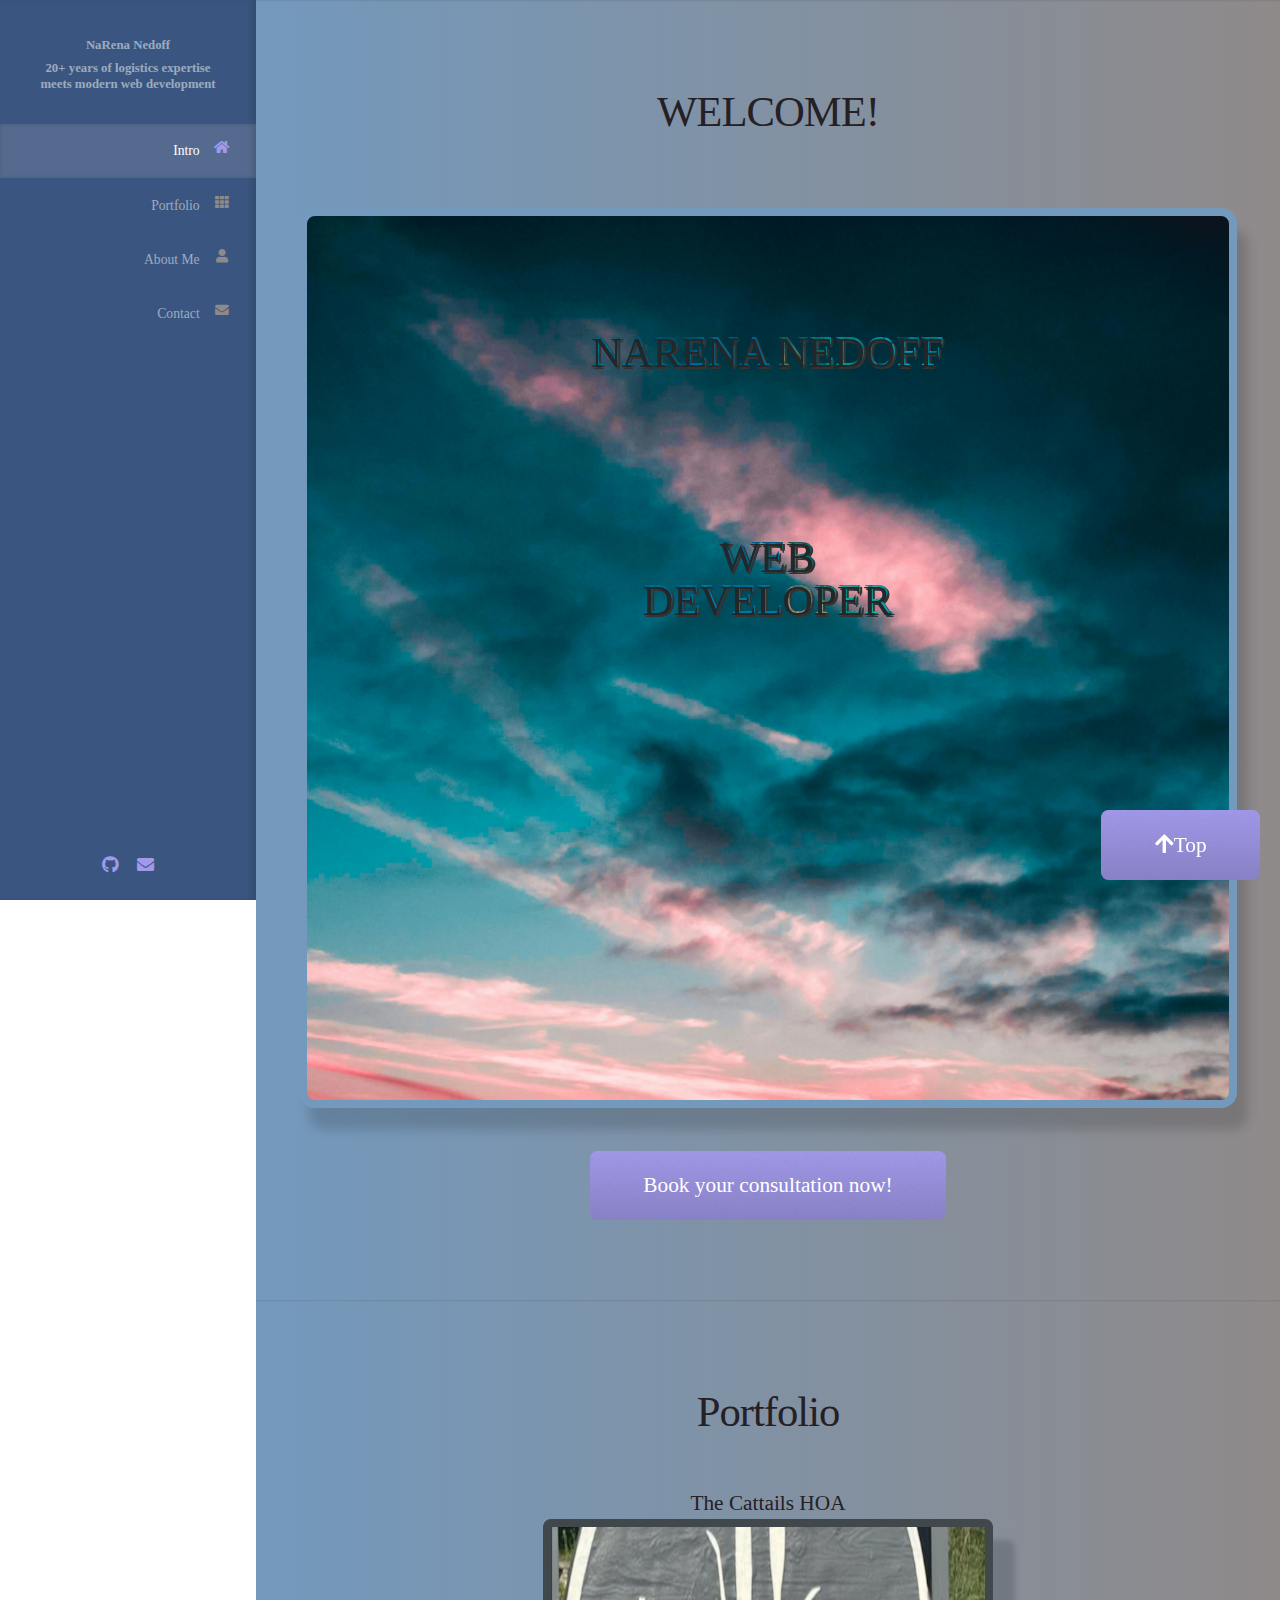
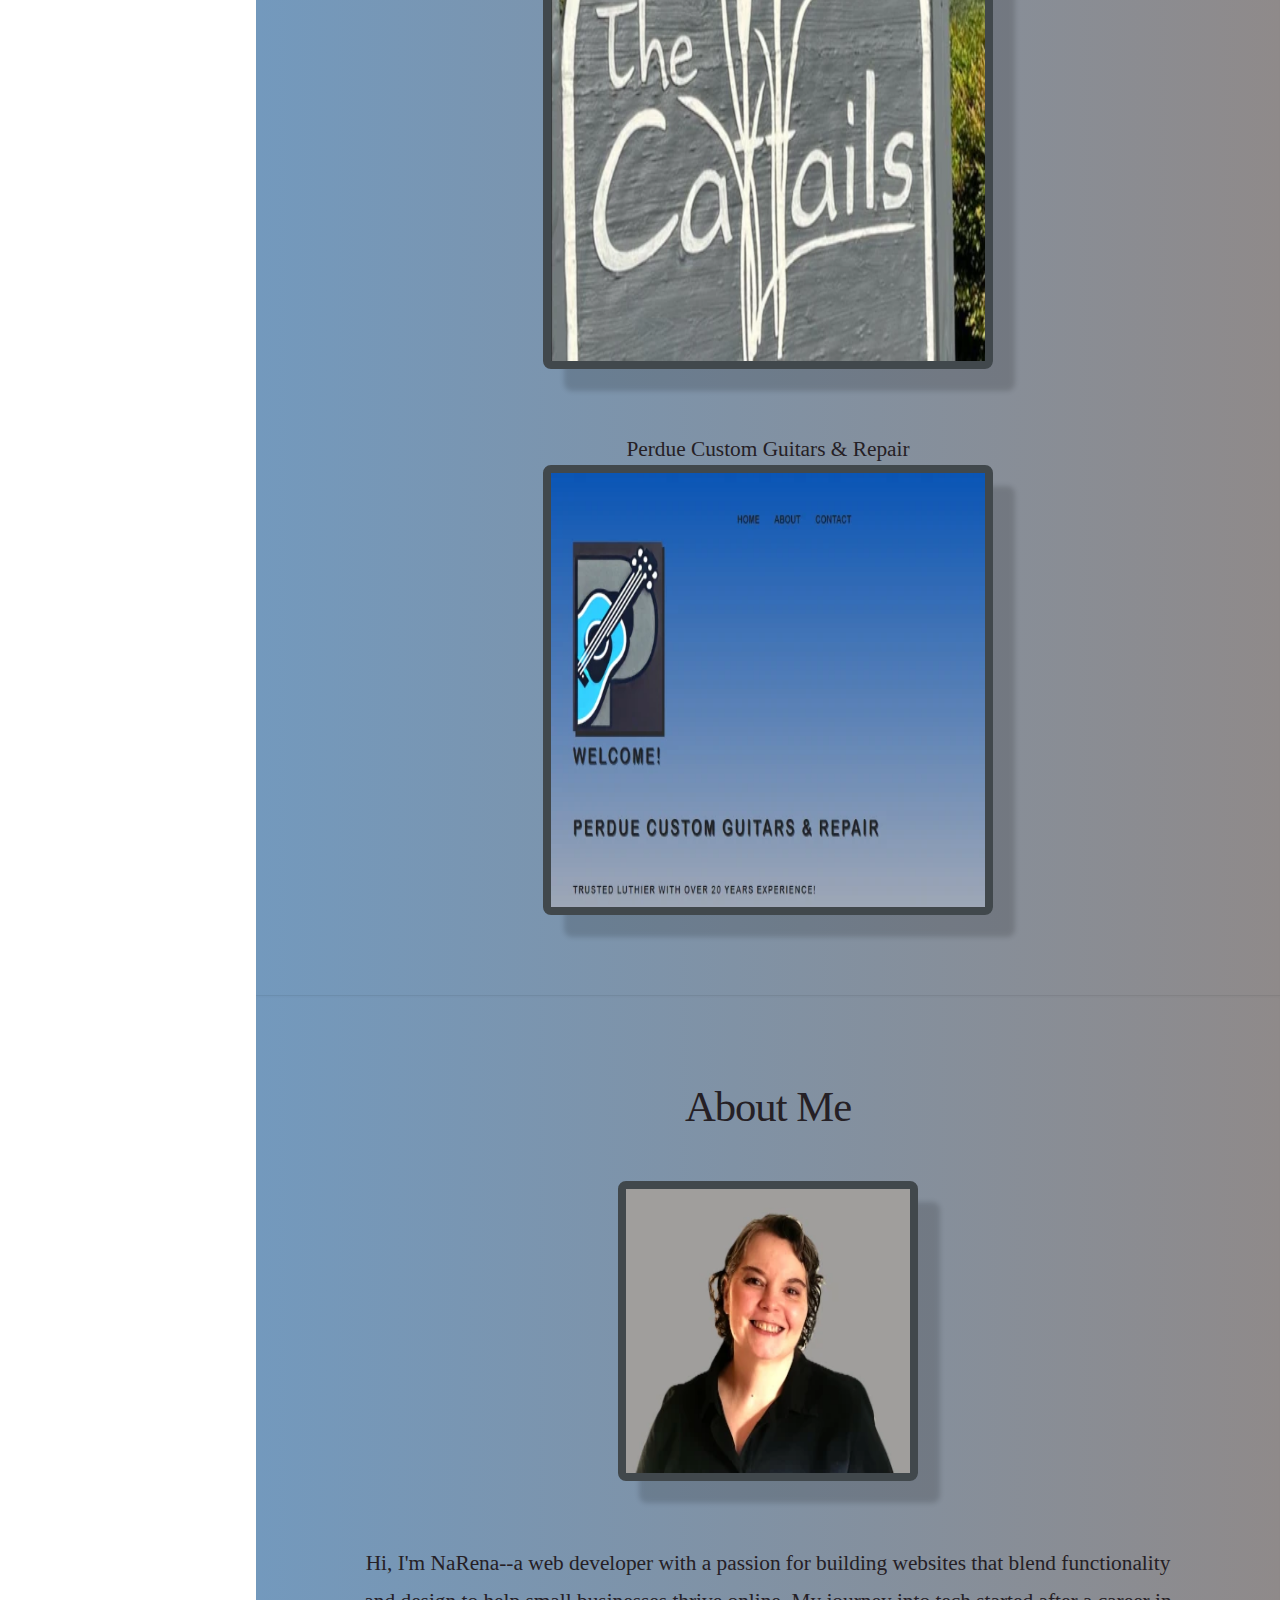
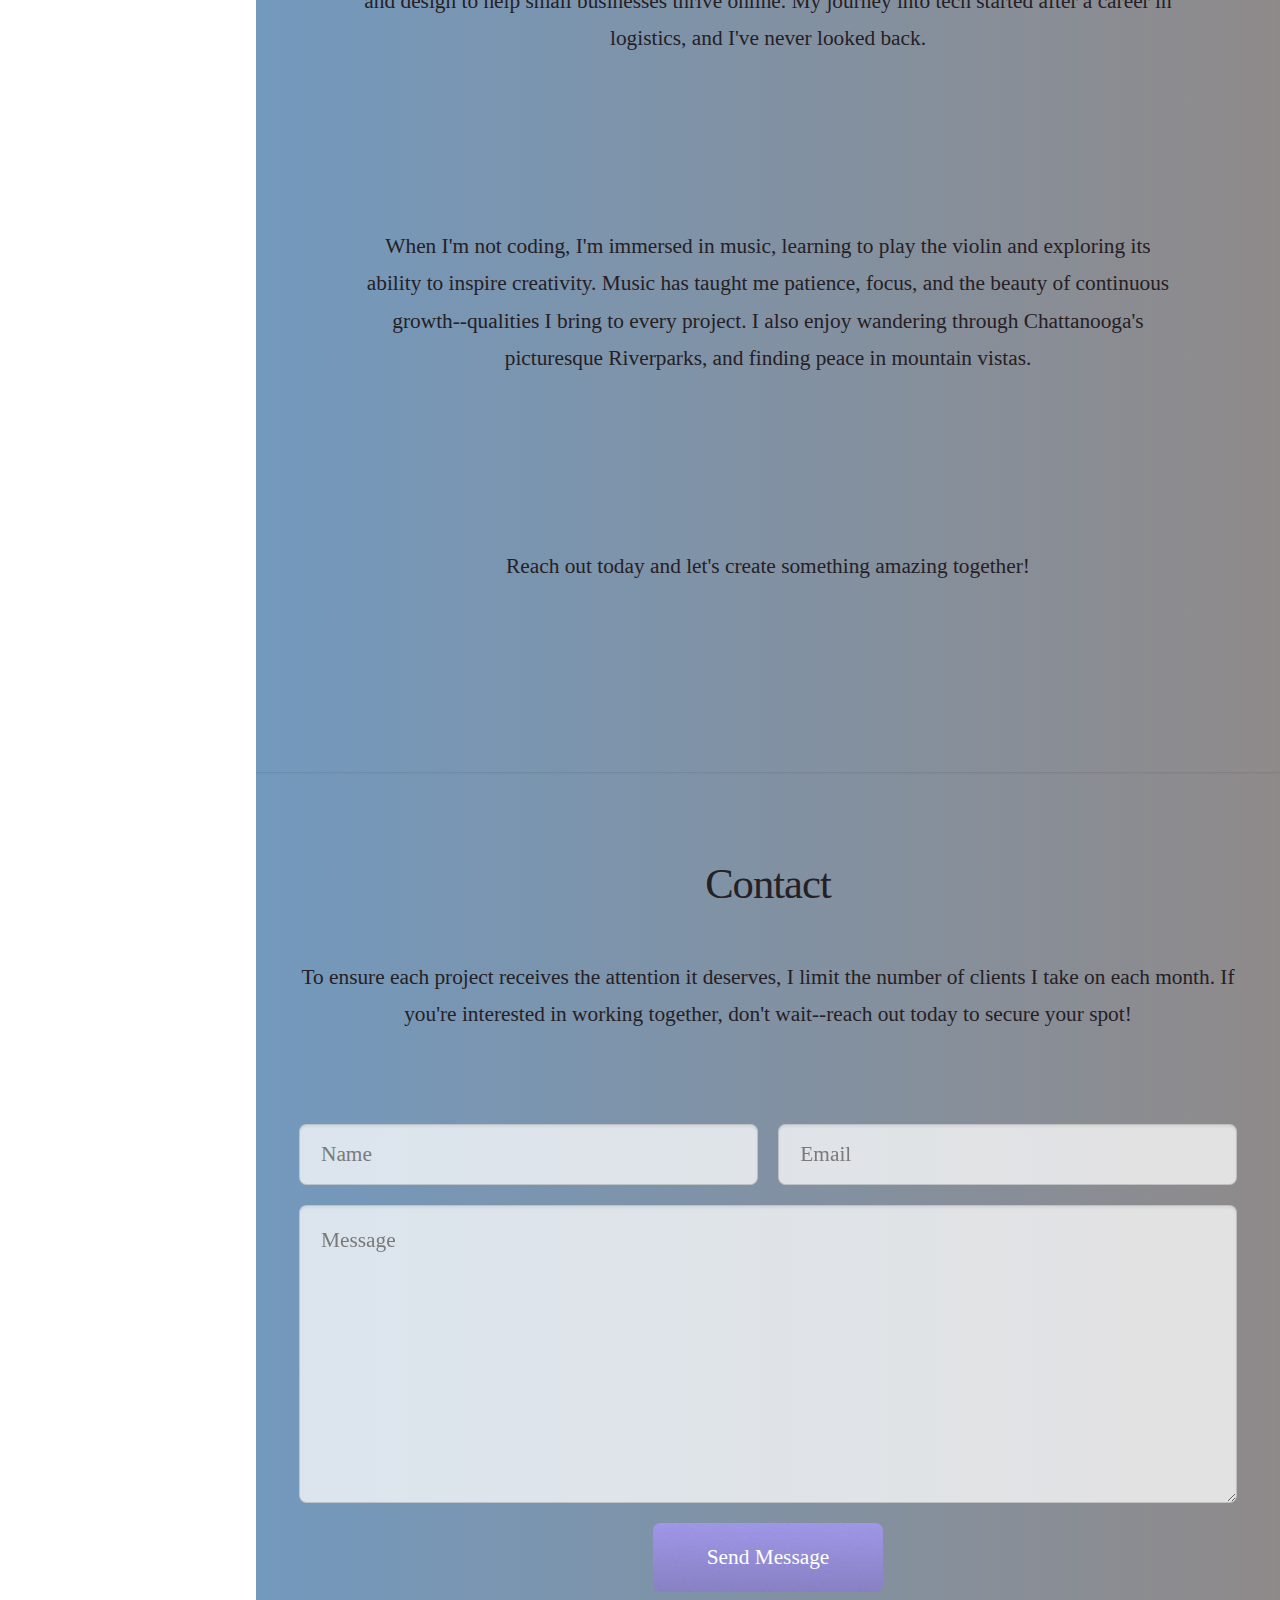
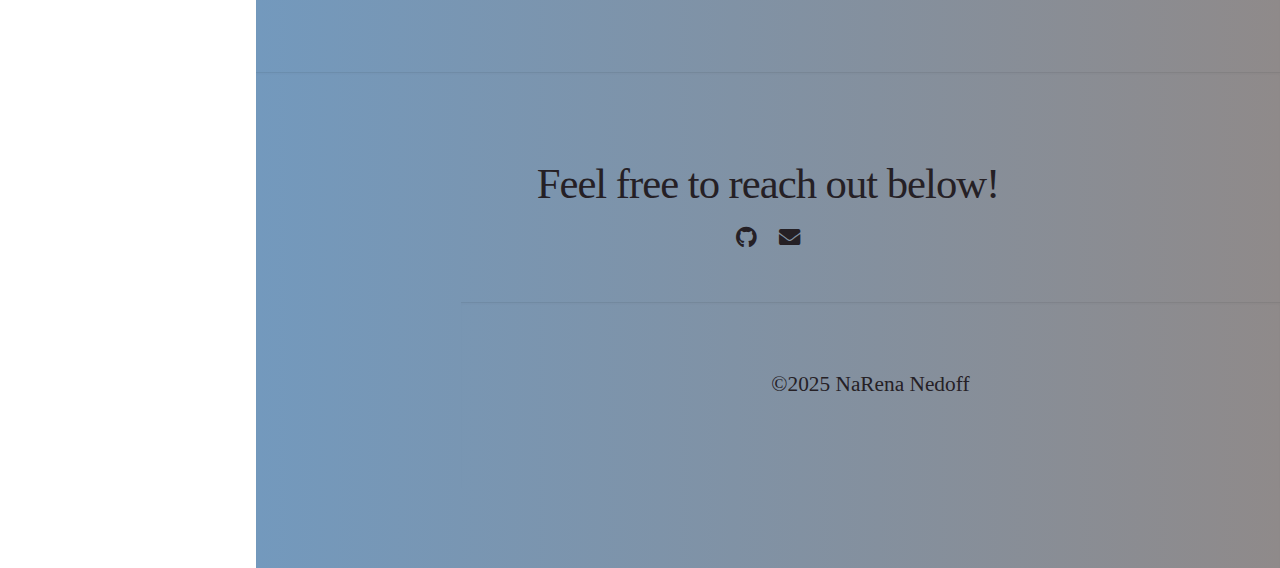
<file: cyan/index.html>
<!DOCTYPE HTML>
<html lang="en" class="scroll-smooth">

	<head>
		<title>NaRena Nedoff's portfolio page</title>
		<meta charset="utf-8" />
        <meta http-equiv="Icon" content="images/favicon.ico" />
		<meta name="viewport" content="initial-scale=1, maximum-scale=1, width=device-width" />
        <meta name="NaRena Nedoff's portfolio" content="Freelance portfolio">
        <meta name="author" content="NaRena Nedoff">
		<link rel="stylesheet" href="assets/css/main.css" />
        <link rel="icon" href="images/favicon.ico" />
        <link rel="icon" href="images/favicon-16x16.png" type="image/png"/>
        <link rel="icon" href="images/favicon-32x32.png" type="image/png"/>
        <link rel="icon" href="images/android-chrome-192x192.png" type="image/png"/>
    </head>
	<body class="is-preload">

		<!-- Header -->
			<div id="header">

                <div class="top">
                    

					<!-- Logo -->
						<div id="logo">
							<!--span></span-->
							<p id="title">NaRena Nedoff</p>
							<p>20+ years of logistics expertise meets modern web development</p>
                        </div>

					<!-- Nav -->
						<nav id="nav">
							<ul>
								<li><a href="#top" id="top-link"><span class="icon solid fa-home">Intro</span></a></li>
								<li><a href="#portfolio" id="portfolio-link"><span class="icon solid fa-th">Portfolio</span></a></li>
								<li><a href="#about" id="about-link"><span class="icon solid fa-user">About Me</span></a></li>
								<li><a href="#contact" id="contact-link"><span class="icon solid fa-envelope">Contact</span></a></li>
							</ul>
						</nav>
                </div>

                    <div class="bottom">    

					<!-- Social Icons -->
						<ul class="icons">
							<li><a href="https://github.com/MustangRena" class="icon brands fa-github"><span class="label">Github</span></a></li>
							<li><a href="mailto:nnedoff@gmail.com?" class="icon solid fa-envelope"><span class="label">Email</span></a></li>
						</ul>

				    </div>


			</div>

		<!-- Main -->
			<div id="main">
                
                <!-- Intro -->
					
                <div class="top-link">
                    <a class="button" href="#top"><span class="icon solid fa-arrow-up">Top</span></a> 
                </div>    
                
                <section id="top" class="one dark cover">
						<div class="container">

							<header>
                                    <section class="main">
                                        <h2>WELCOME!</h2>
                                    </section>
								
                                    <section class="alt">
                                        <p>NaRena Nedoff</p>
                                        <p>Web <br>Developer</p>
                                    </section>
								
							</header>

							<footer>
								<a href="#portfolio" class="button scrolly">Book your consultation now!</a>
							</footer>

						</div>
					</section>

				<!-- Portfolio -->
					<section id="portfolio" class="two">
						<div class="container">

							<header>
								<h2>Portfolio</h2>
							</header>

			

							<!--div class="row"-->
								<!--<div class="col-8 col-12"-->
									<article class="featured">
                                        <h4>The Cattails HOA</h4>
                                        <a href="https://www.cattails.org" target="_blank"><img src="images/cattails_website.webp" class="rounded-lg" height="450px" width="450px" alt="Cattails sign" decoding="async"/></a>
                                
									</article>
                                    <article class="featured">				                                    
                                        <h4>Perdue Custom Guitars & Repair</h4>
										<a href="https://www.perduecustomguitars.com" target="_blank"><img src="images/perdue_website.webp" class="rounded-lg" height="450px" width="450px" alt="Perdue Custom Guitars & Repair website" decoding="async"/></a>
                                
                                     </article>
							</div>
                        </section>
								<!--div class="col-4 col-12-mobile">
									<article class="item">
										<a href="#" class="image fit"><img src="images/pic04.jpg" alt="" /></a>
										<header>
											<h3>Magna Nullam</h3>
										</header>
									</article>
									<article class="item">
										<a href="#" class="image fit"><img src="images/pic05.jpg" alt="" /></a>
										<header>
											<h3>Natoque Vitae</h3>
										</header>
									</article>
								</div>
								<div class="col-4 col-12-mobile">
									<article class="item">
										<a href="#" class="image fit"><img src="images/pic06.jpg" alt="" /></a>
										<header>
											<h3>Dolor Penatibus</h3>
										</header>
									</article>
									<article class="item">
										<a href="#" class="image fit"><img src="images/pic07.jpg" alt="" /></a>
										<header>
											<h3>Orci Convallis</h3>
										</header>
									</article>
								</div>
							</div>

						</div>
					</section-->

				<!-- About Me -->
					<section id="about" class="three">
						<div class="container">

							<header>
								<h2>About Me</h2>
							</header>

							<img src="images/NaRena_profile_pic.webp" alt="Picure of NaRena" loading="lazy" class="rounded-lg" width="300px" height="300px" decoding="async">

							<p>Hi, I'm NaRena--a web developer with a passion for building websites that blend functionality and
                                design to help small businesses thrive online. My journey into tech started after a career in logistics, 
                                and I've never looked back.</p>
                           
                            <p>When I'm not coding, I'm immersed in music, learning to play the violin and exploring its ability to 
                                inspire creativity. Music has taught me patience, focus, and the beauty of continuous growth--qualities
                                I bring to every project. I also enjoy wandering through Chattanooga's picturesque Riverparks, and
                                finding peace in mountain vistas.</p> 
                                
                            <p>Reach out today and let's create something amazing together!</p>

						</div>
					</section>

				<!-- Contact -->
					<section id="contact" class="four">
						<div class="container">

							<header>
								<h2>Contact</h2>
							</header>

							<p>To ensure each project receives the attention it deserves, I limit the number of clients I take
                                on each month. If you're interested in working together, don't wait--reach out today to secure
                                your spot!
                            </p>

							<form name="contact"
                                  method="POST"
                                  netlify-honeypot="bot-field"
                                  data-netlify="true"
                                  action="/success/">
                                  <div class="hidden">
                                    <label>
                                        "Don't fill this out if you're a human"
                                        <omput name="bot-field" />
                                    </label>
                                  </div>
								<div class="row">
									<div class="col-6 col-12-mobile"><input type="text" name="name" placeholder="Name" /></div>
									<div class="col-6 col-12-mobile"><input type="text" name="email" placeholder="Email" /></div>
									<div class="col-12">
										<textarea name="message" placeholder="Message"></textarea>
									</div>
									<div class="col-12">
										<input type="submit" value="Send Message" />
									</div>
								</div>
							</form>

						</div>
					</section>
                        <section>
                            <div class="bottom">

                <!-- Social Icons -->
                                <h2>Feel free to reach out below!</h2>
                                <ul class="icons">
                                    <li><a href="https://github.com/MustangRena" target="_blank" class="icon brands fa-github"><span class="label">Github</span></a></li>
                                    <li><a href="mailto:nnedoff@epbfi.com?" target="_blank" class="icon solid fa-envelope"><span class="label">Email</span></a></li>
                                </ul>

                            </div>
                            
		<!-- Footer -->
		                
                        
                            <div id="footer">	
        

				<!-- Copyright -->
					        <span>&copy;2025 NaRena Nedoff</span>
					

			
                            </div>
                        </section>
           
		<!-- Scripts -->
			<script src="assets/js/jquery.min.js"></script>
			<script src="assets/js/jquery.scrolly.min.js"></script>
			<script src="assets/js/jquery.scrollex.min.js"></script>
			<script src="assets/js/browser.min.js"></script>
			<script src="assets/js/breakpoints.min.js"></script>
			<script src="assets/js/util.js"></script>
			<script src="assets/js/main.js"></script>
            <script src="https://cdn.jsdelivr.net/npm/bootstrap@5.3.3/dist/js/bootstrap.min.js" integrity="sha384-0pUGZvbkm6XF6gxjEnlmuGrJXVbNuzT9qBBavbLwCsOGabYfZo0T0to5eqruptLy" crossorigin="anonymous"></script>

	</body>
</html>
</file>
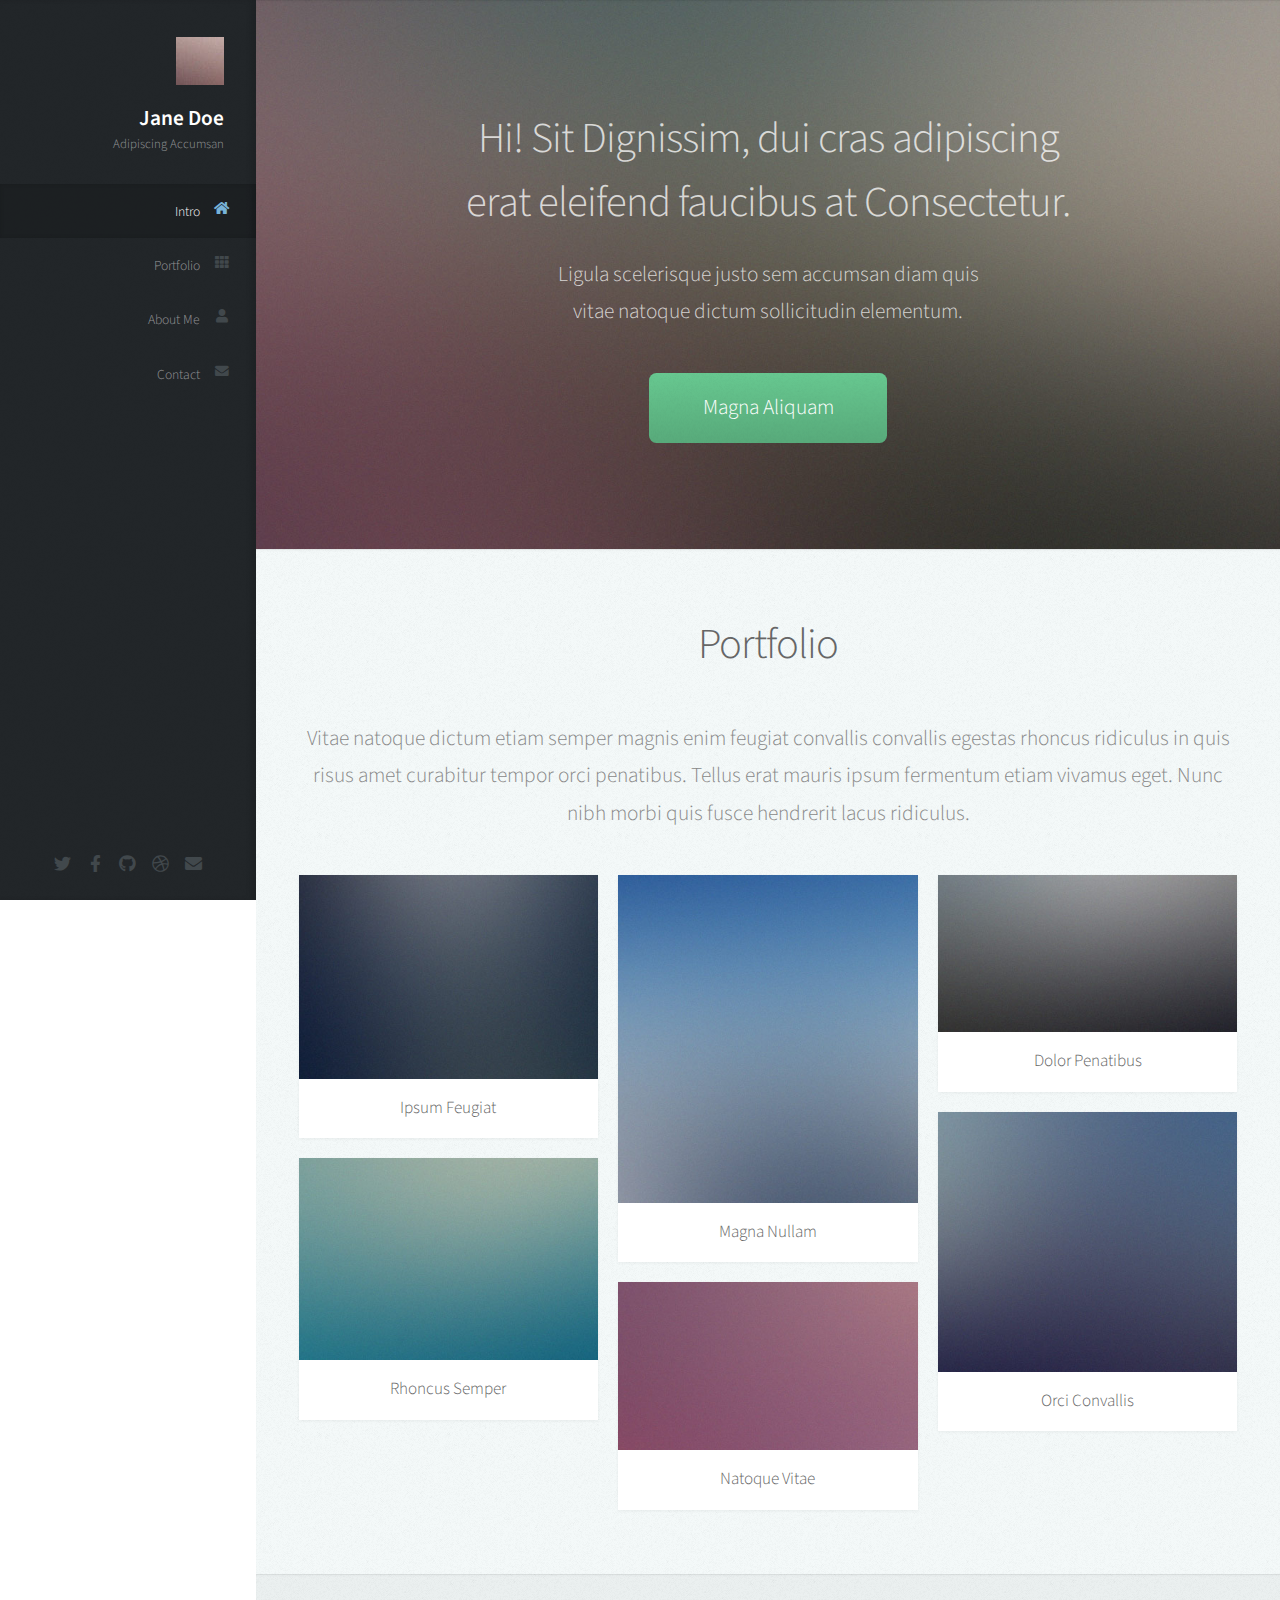
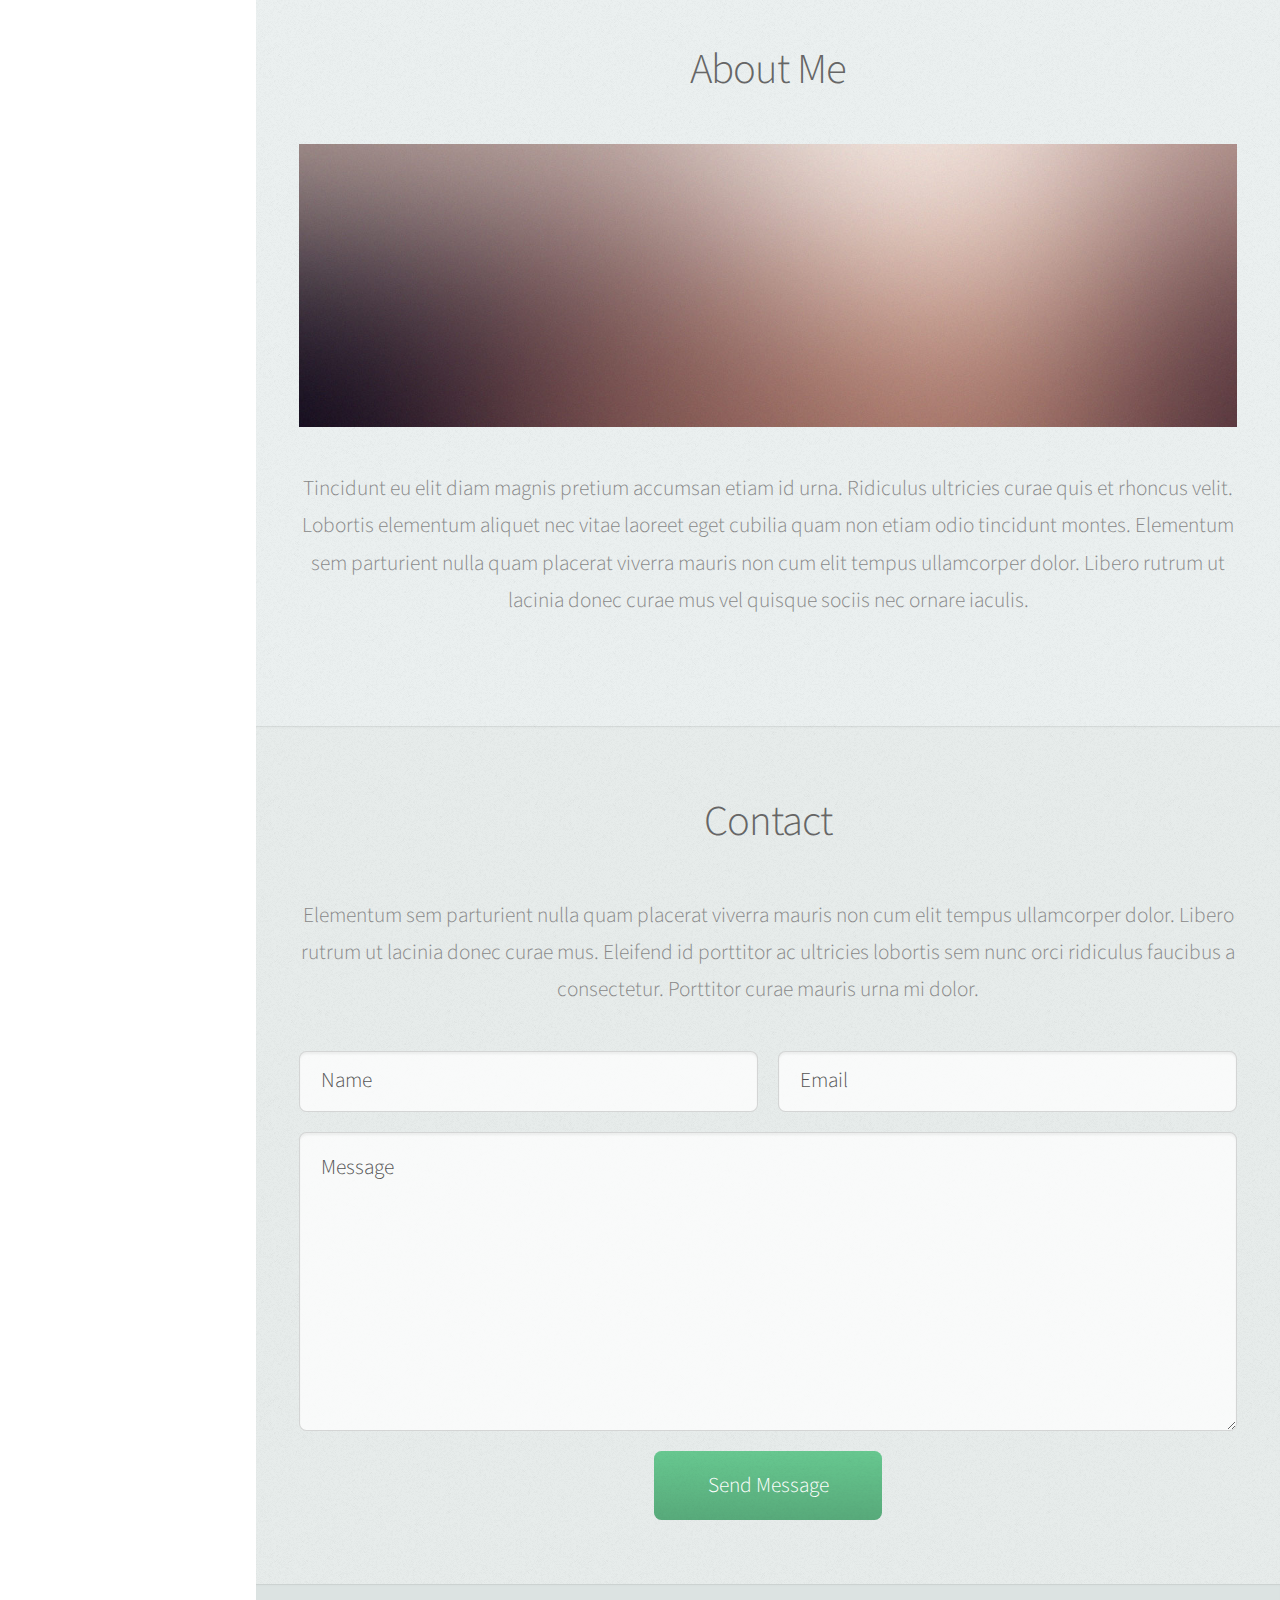
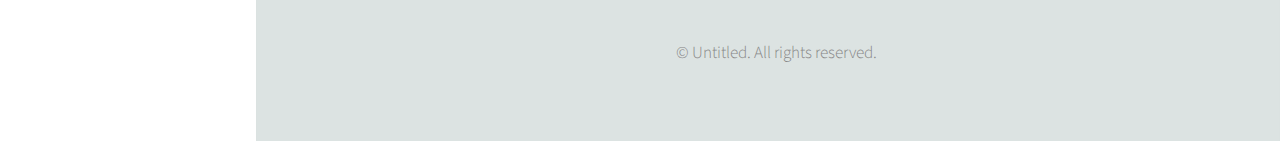
<file: green/index.html>
<!DOCTYPE HTML>
<!--
	Prologue by Pixelarity
	pixelarity.com | hello@pixelarity.com
	License: pixelarity.com/license
-->
<html>
	<head>
		<title>Untitled</title>
		<meta charset="utf-8" />
		<meta name="viewport" content="width=device-width, initial-scale=1, user-scalable=no" />
		<link rel="stylesheet" href="assets/css/main.css" />
	</head>
	<body class="is-preload">

		<!-- Header -->
			<div id="header">

				<div class="top">

					<!-- Logo -->
						<div id="logo">
							<span class="image avatar48"><img src="images/avatar.jpg" alt="" /></span>
							<h1 id="title">Jane Doe</h1>
							<p>Adipiscing Accumsan</p>
						</div>

					<!-- Nav -->
						<nav id="nav">
							<ul>
								<li><a href="#top" id="top-link"><span class="icon solid fa-home">Intro</span></a></li>
								<li><a href="#portfolio" id="portfolio-link"><span class="icon solid fa-th">Portfolio</span></a></li>
								<li><a href="#about" id="about-link"><span class="icon solid fa-user">About Me</span></a></li>
								<li><a href="#contact" id="contact-link"><span class="icon solid fa-envelope">Contact</span></a></li>
							</ul>
						</nav>

				</div>

				<div class="bottom">

					<!-- Social Icons -->
						<ul class="icons">
							<li><a href="#" class="icon brands fa-twitter"><span class="label">Twitter</span></a></li>
							<li><a href="#" class="icon brands fa-facebook-f"><span class="label">Facebook</span></a></li>
							<li><a href="#" class="icon brands fa-github"><span class="label">Github</span></a></li>
							<li><a href="#" class="icon brands fa-dribbble"><span class="label">Dribbble</span></a></li>
							<li><a href="#" class="icon solid fa-envelope"><span class="label">Email</span></a></li>
						</ul>

				</div>

			</div>

		<!-- Main -->
			<div id="main">

				<!-- Intro -->
					<section id="top" class="one dark cover">
						<div class="container">

							<header>
								<h2 class="alt">Hi! Sit Dignissim, dui cras adipiscing<br />
								erat eleifend faucibus at Consectetur.</h2>
								<p>Ligula scelerisque justo sem accumsan diam quis<br />
								vitae natoque dictum sollicitudin elementum.</p>
							</header>

							<footer>
								<a href="#portfolio" class="button scrolly">Magna Aliquam</a>
							</footer>

						</div>
					</section>

				<!-- Portfolio -->
					<section id="portfolio" class="two">
						<div class="container">

							<header>
								<h2>Portfolio</h2>
							</header>

							<p>Vitae natoque dictum etiam semper magnis enim feugiat convallis convallis
							egestas rhoncus ridiculus in quis risus amet curabitur tempor orci penatibus.
							Tellus erat mauris ipsum fermentum etiam vivamus eget. Nunc nibh morbi quis
							fusce hendrerit lacus ridiculus.</p>

							<div class="row">
								<div class="col-4 col-12-mobile">
									<article class="item">
										<a href="#" class="image fit"><img src="images/pic02.jpg" alt="" /></a>
										<header>
											<h3>Ipsum Feugiat</h3>
										</header>
									</article>
									<article class="item">
										<a href="#" class="image fit"><img src="images/pic03.jpg" alt="" /></a>
										<header>
											<h3>Rhoncus Semper</h3>
										</header>
									</article>
								</div>
								<div class="col-4 col-12-mobile">
									<article class="item">
										<a href="#" class="image fit"><img src="images/pic04.jpg" alt="" /></a>
										<header>
											<h3>Magna Nullam</h3>
										</header>
									</article>
									<article class="item">
										<a href="#" class="image fit"><img src="images/pic05.jpg" alt="" /></a>
										<header>
											<h3>Natoque Vitae</h3>
										</header>
									</article>
								</div>
								<div class="col-4 col-12-mobile">
									<article class="item">
										<a href="#" class="image fit"><img src="images/pic06.jpg" alt="" /></a>
										<header>
											<h3>Dolor Penatibus</h3>
										</header>
									</article>
									<article class="item">
										<a href="#" class="image fit"><img src="images/pic07.jpg" alt="" /></a>
										<header>
											<h3>Orci Convallis</h3>
										</header>
									</article>
								</div>
							</div>

						</div>
					</section>

				<!-- About Me -->
					<section id="about" class="three">
						<div class="container">

							<header>
								<h2>About Me</h2>
							</header>

							<a href="#" class="image featured"><img src="images/pic08.jpg" alt="" /></a>

							<p>Tincidunt eu elit diam magnis pretium accumsan etiam id urna. Ridiculus
							ultricies curae quis et rhoncus velit. Lobortis elementum aliquet nec vitae
							laoreet eget cubilia quam non etiam odio tincidunt montes. Elementum sem
							parturient nulla quam placerat viverra mauris non cum elit tempus ullamcorper
							dolor. Libero rutrum ut lacinia donec curae mus vel quisque sociis nec
							ornare iaculis.</p>

						</div>
					</section>

				<!-- Contact -->
					<section id="contact" class="four">
						<div class="container">

							<header>
								<h2>Contact</h2>
							</header>

							<p>Elementum sem parturient nulla quam placerat viverra
							mauris non cum elit tempus ullamcorper dolor. Libero rutrum ut lacinia
							donec curae mus. Eleifend id porttitor ac ultricies lobortis sem nunc
							orci ridiculus faucibus a consectetur. Porttitor curae mauris urna mi dolor.</p>

							<form method="post" action="#">
								<div class="row">
									<div class="col-6 col-12-mobile"><input type="text" name="name" placeholder="Name" /></div>
									<div class="col-6 col-12-mobile"><input type="text" name="email" placeholder="Email" /></div>
									<div class="col-12">
										<textarea name="message" placeholder="Message"></textarea>
									</div>
									<div class="col-12">
										<input type="submit" value="Send Message" />
									</div>
								</div>
							</form>

						</div>
					</section>

			</div>

		<!-- Footer -->
			<div id="footer">

				<!-- Copyright -->
					<ul class="copyright">
						<li>&copy; Untitled. All rights reserved.</li>
					</ul>

			</div>

		<!-- Scripts -->
			<script src="assets/js/jquery.min.js"></script>
			<script src="assets/js/jquery.scrolly.min.js"></script>
			<script src="assets/js/jquery.scrollex.min.js"></script>
			<script src="assets/js/browser.min.js"></script>
			<script src="assets/js/breakpoints.min.js"></script>
			<script src="assets/js/util.js"></script>
			<script src="assets/js/main.js"></script>

	</body>
</html>
</file>
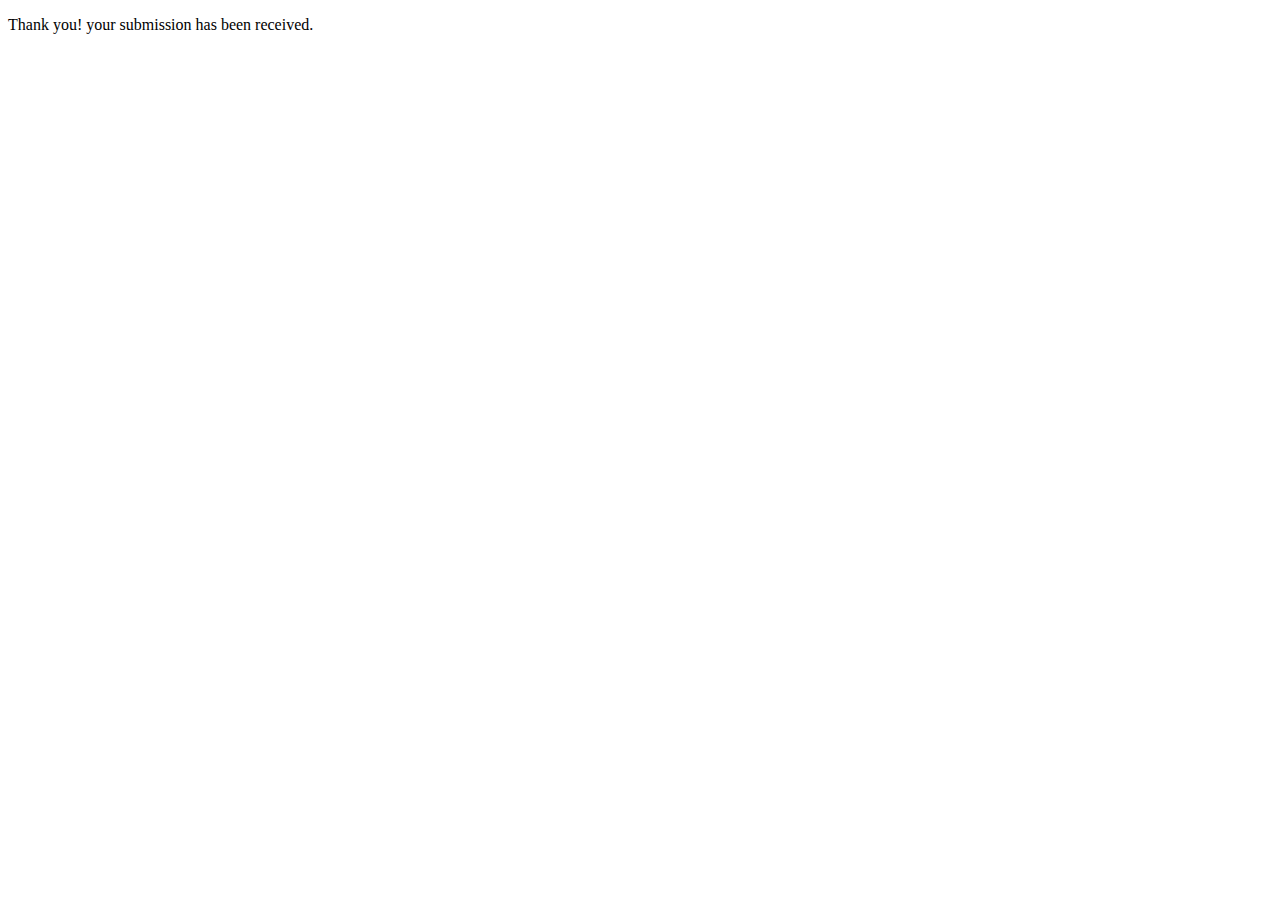
<file: cyan/success.html>
<!DOCTYPE html>
<html lang="en">
<head>
    <meta charset="UTF-8">
    <meta name="viewport" content="width=device-width, initial-scale=1.0">
    <title>Success Page</title>
</head>
<body>
    <p>Thank you! your submission has been received.</p>
</body>
</html>
</file>
<file: cyan/assets/css/main.css>
@import url("fontawesome-all.min.css");





html, body, div, span, applet, object,
iframe, h1, h2, h3, h4, h5, h6, p, blockquote,
pre, a, abbr, acronym, address, big, cite,
code, del, dfn, em, img, ins, kbd, q, s, samp,
small, strike, strong, sub, sup, tt, var, b,
u, i, center, dl, dt, dd, ol, ul, li, fieldset,
form, label, legend, table, caption, tbody,
tfoot, thead, tr, th, td, article, aside,
canvas, details, embed, figure, figcaption,
footer, header, hgroup, menu, nav, output, ruby,
section, summary, time, mark, audio, video {
	margin: 0;
	padding: 0;
	border: 0;
	font-size: 100%;
	font: inherit;
    font-family: 'Didot', 'Bodoni MT', 'Noto Serif Display', 'URW Palladio L', 'P052', 'Sylfaen', serif;
    font-weight: normal;
	vertical-align: baseline;
    color-scheme: light dark;
}

article, aside, details, figcaption, figure,
footer, header, hgroup, menu, nav, section {
	display: block;
}

body {
	line-height: 1;
}

ol, ul {
	list-style: none;
}

blockquote, q {
	quotes: none;
}

	blockquote:before, blockquote:after, q:before, q:after {
		content: '';
		content: none;
	}

table {
	border-collapse: collapse;
	border-spacing: 0;
}

body {
	-webkit-text-size-adjust: none;
}

mark {
	background-color: transparent;
	color: inherit;
}

input::-moz-focus-inner {
	border: 0;
	padding: 0;
}

input, select, textarea {
	-moz-appearance: none;
	-webkit-appearance: none;
	-ms-appearance: none;
	appearance: none;
}

/* Basic */

	html {
		box-sizing: border-box;
    }
	

	*, *:before, *:after {
		box-sizing: inherit;
	}

	body {
		background: #fff;
		font-family:  'Didot', 'Bodoni MT', 'Noto Serif Display', 'URW Palladio L', 'P052', 'Sylfaen', serif;
		font-size: 2em;
		font-weight: 300;
		line-height: 1.75em;
		color: rgb(37, 32, 37);
	}

		body.is-preload *, body.is-preload *:before, body.is-preload *:after {
			-moz-animation: none !important;
			-webkit-animation: none !important;
			-ms-animation: none !important;
			animation: none !important;
			-moz-transition: none !important;
			-webkit-transition: none !important;
			-ms-transition: none !important;
			transition: none !important;
		}

	input, textarea, select {
		font-family: 'Didot', 'Bodoni MT', 'Noto Serif Display', 'URW Palladio L', 'P052', 'Sylfaen', serif;
		font-size: 19pt;
		font-weight: 300;
		line-height: 1.75em;
		color: #333;
	}

	h1, h2, h3, h4, h5, h6 {
		font-weight: 300;
		color: rgb(37, 32, 37);
		line-height: 1.5em;
	}

	h1 a, h2 a, h3 a, h4 a, h5 a, h6 a {
		color: inherit;
		text-decoration: none;
	}

		h1 a strong, h2 a strong, h3 a strong, h4 a strong, h5 a strong, h6 a strong {
			color: #333;
		}

	h2 {
		font-size: 2em;
		letter-spacing: -1px;
	}

		h2.alt {
			color: #333;
		}

			h2.alt strong {
				color: #666;
			}

	h3 {
		font-size: 1.5em;
	}

	header {
		margin: 0 0 2em 0;
	}

		header > p {
			margin: 1em 0 0 0;
		}

	footer {
		margin: 2em 0 0 0;
	}

	strong, b {
		font-weight: 300;
		color: #666;
	}

	em, i {
		font-style: italic;
	}

	a {
		text-decoration: none;
		color: inherit;
		border-bottom: dotted 1px rgba(128, 128, 128, 0.5);
		-moz-transition: color 0.35s ease-in-out, border-bottom-color 0.35s ease-in-out;
		-webkit-transition: color 0.35s ease-in-out, border-bottom-color 0.35s ease-in-out;
		-ms-transition: color 0.35s ease-in-out, border-bottom-color 0.35s ease-in-out;
		transition: color 0.35s ease-in-out, border-bottom-color 0.35s ease-in-out;
		outline: 0;
	}

		a:hover {
			color: #5b50c2;
			border-bottom-color: rgba(255, 255, 255, 0);
		}

	sub {
		position: relative;
		top: 0.5em;
		font-size: 0.8em;
	}

	sup {
		position: relative;
		top: -0.5em;
		font-size: 0.8em;
	}

	hr {
		border: 0;
		border-top: solid 1px #ddd;
	}

	blockquote {
		border-left: solid 0.5em #ddd;
		padding: 1em 0 1em 2em;
		font-style: italic;
	}

	p, ul, ol, dl, table {
		margin-bottom: 2em;
	}

	br.clear {
		clear: both;
	}

    .scroll-smooth {
        scroll-behavior: smooth;
    }
/* Container */

	/*.container {
		margin: 0 auto;
        width: 800px;
	}*/
    .container img {
        display: flex;
        border: .50rem solid #41484c;
        box-shadow: 1em 1em 0.25em 0 rgba(0, 0, 0, 0.15);
    }
    .rounded-lg {
        display: block;
        margin-left: auto;
        margin-right: auto;
        border-radius: .5rem;
        max-width: 100%;
        
    }

		@media screen and (min-width: 961px) and (max-width: 1880px) {

			.container {
				width: 90%;
                padding: 0 2em 0 2em;
			}

		}

		@media screen and (min-width: 961px) and (max-width: 1620px) {

			.container {
				width: 80%;
			}

		}

		@media screen and (min-width: 961px) and (max-width: 1320px) {

			.container {
				width: 80%;
			}

		}

		@media screen and (max-width: 960px) {

			.container {
				width: 80%;
			}

		}

		@media screen and (max-width: 736px) {

			.container {
				width: 80%;
			}

		}
        @media only screen and (max-width: 600px) {

            .container {
                width: 100%;
            }
        }

        @media only screen and (min-width: 320px) {
           
            .container {
                width: 100%;
                padding: 0 2em 0 2em;
            }
        }

            
        
/*Return to TOP*/
    .top-link {
        position: fixed;
        bottom: 20px;
        right: 20px;
}

/* Row */

	.row {
		display: flex;
		flex-wrap: wrap;
		box-sizing: border-box;
		align-items: stretch;
	}

		.row > * {
			box-sizing: border-box;
		}

		.row.gtr-uniform > * > :last-child {
			margin-bottom: 0;
		}

		.row.aln-left {
			justify-content: flex-start;
		}

		.row.aln-center {
			justify-content: center;
		}

		.row.aln-right {
			justify-content: flex-end;
		}

		.row.aln-top {
			align-items: flex-start;
		}

		.row.aln-middle {
			align-items: center;
		}

		.row.aln-bottom {
			align-items: flex-end;
		}

		.row > .imp {
			order: -1;
		}

		.row > .col-1 {
			width: 8.33333%;
		}

		.row > .off-1 {
			margin-left: 8.33333%;
		}

		.row > .col-2 {
			width: 16.66667%;
		}

		.row > .off-2 {
			margin-left: 16.66667%;
		}

		.row > .col-3 {
			width: 25%;
		}

		.row > .off-3 {
			margin-left: 25%;
		}

		.row > .col-4 {
			width: 33.33333%;

		}
        
		.row > .off-4 {
			margin-left: 33.33333%;
		}

		.row > .col-5 {
			width: 41.66667%;
		}

		.row > .off-5 {
			margin-left: 41.66667%;
		}

		.row > .col-6 {
			width: 50%;
		}

		.row > .off-6 {
			margin-left: 50%;
		}

		.row > .col-7 {
			width: 58.33333%;
		}

		.row > .off-7 {
			margin-left: 58.33333%;
		}

		.row > .col-8 {
			width: 66.66667%;
		}

		.row > .off-8 {
			margin-left: 66.66667%;
		}

		.row > .col-9 {
			width: 75%;
		}

		.row > .off-9 {
			margin-left: 75%;
		}

		.row > .col-10 {
			width: 83.33333%;
		}

		.row > .off-10 {
			margin-left: 83.33333%;
		}

		.row > .col-11 {
			width: 91.66667%;
		}

		.row > .off-11 {
			margin-left: 91.66667%;
		}

		.row > .col-12 {
			width: 100%;
		}

		.row > .off-12 {
			margin-left: 100%;
		}

		.row.gtr-0 {
			margin-top: 0px;
			margin-left: 0px;
		}

			.row.gtr-0 > * {
				padding: 0px 0 0 0px;
			}

			.row.gtr-0.gtr-uniform {
				margin-top: 0px;
			}

				.row.gtr-0.gtr-uniform > * {
					padding-top: 0px;
				}

		.row.gtr-25 {
			margin-top: -10px;
			margin-left: -10px;
		}

			.row.gtr-25 > * {
				padding: 10px 0 0 10px;
			}

			.row.gtr-25.gtr-uniform {
				margin-top: -10px;
			}

				.row.gtr-25.gtr-uniform > * {
					padding-top: 10px;
				}

		.row.gtr-50 {
			margin-top: -20px;
			margin-left: -20px;
		}

			.row.gtr-50 > * {
				padding: 20px 0 0 20px;
			}

			.row.gtr-50.gtr-uniform {
				margin-top: -20px;
			}

				.row.gtr-50.gtr-uniform > * {
					padding-top: 20px;
				}

		.row {
			margin-top: -40px;
			margin-left: -40px;
		}

			.row > * {
				padding: 40px 0 0 40px;
			}

			.row.gtr-uniform {
				margin-top: -40px;
			}

				.row.gtr-uniform > * {
					padding-top: 40px;
				}

		.row.gtr-150 {
			margin-top: -60px;
			margin-left: -60px;
		}

			.row.gtr-150 > * {
				padding: 60px 0 0 60px;
			}

			.row.gtr-150.gtr-uniform {
				margin-top: -60px;
			}

				.row.gtr-150.gtr-uniform > * {
					padding-top: 60px;
				}

		.row.gtr-200 {
			margin-top: -80px;
			margin-left: -80px;
		}

			.row.gtr-200 > * {
				padding: 80px 0 0 80px;
			}

			.row.gtr-200.gtr-uniform {
				margin-top: -80px;
			}

				.row.gtr-200.gtr-uniform > * {
					padding-top: 80px;
				}

		@media screen and (min-width: 961px) and (max-width: 1880px) {

			.row {
				display: flex;
				flex-wrap: wrap;
				box-sizing: border-box;
				align-items: stretch;
			}

				.row > * {
					box-sizing: border-box;
				}

				.row.gtr-uniform > * > :last-child {
					margin-bottom: 0;
				}

				.row.aln-left {
					justify-content: flex-start;
				}

				.row.aln-center {
					justify-content: center;
				}

				.row.aln-right {
					justify-content: flex-end;
				}

				.row.aln-top {
					align-items: flex-start;
				}

				.row.aln-middle {
					align-items: center;
				}

				.row.aln-bottom {
					align-items: flex-end;
				}

				.row > .imp-wide {
					order: -1;
				}

				.row > .col-1-wide {
					width: 8.33333%;
				}

				.row > .off-1-wide {
					margin-left: 8.33333%;
				}

				.row > .col-2-wide {
					width: 16.66667%;
				}

				.row > .off-2-wide {
					margin-left: 16.66667%;
				}

				.row > .col-3-wide {
					width: 25%;
				}

				.row > .off-3-wide {
					margin-left: 25%;
				}

				.row > .col-4-wide {
					width: 33.33333%;
				}

				.row > .off-4-wide {
					margin-left: 33.33333%;
				}

				.row > .col-5-wide {
					width: 41.66667%;
				}

				.row > .off-5-wide {
					margin-left: 41.66667%;
				}

				.row > .col-6-wide {
					width: 50%;
				}

				.row > .off-6-wide {
					margin-left: 50%;
				}

				.row > .col-7-wide {
					width: 58.33333%;
				}

				.row > .off-7-wide {
					margin-left: 58.33333%;
				}

				.row > .col-8-wide {
					width: 66.66667%;
				}

				.row > .off-8-wide {
					margin-left: 66.66667%;
				}

				.row > .col-9-wide {
					width: 75%;
				}

				.row > .off-9-wide {
					margin-left: 75%;
				}

				.row > .col-10-wide {
					width: 83.33333%;
				}

				.row > .off-10-wide {
					margin-left: 83.33333%;
				}

				.row > .col-11-wide {
					width: 91.66667%;
				}

				.row > .off-11-wide {
					margin-left: 91.66667%;
				}

				.row > .col-12-wide {
					width: 100%;
				}

				.row > .off-12-wide {
					margin-left: 100%;
				}

				.row.gtr-0 {
					margin-top: 0px;
					margin-left: 0px;
				}

					.row.gtr-0 > * {
						padding: 0px 0 0 0px;
					}

					.row.gtr-0.gtr-uniform {
						margin-top: 0px;
					}

						.row.gtr-0.gtr-uniform > * {
							padding-top: 0px;
						}

				.row.gtr-25 {
					margin-top: -10px;
					margin-left: -10px;
				}

					.row.gtr-25 > * {
						padding: 10px 0 0 10px;
					}

					.row.gtr-25.gtr-uniform {
						margin-top: -10px;
					}

						.row.gtr-25.gtr-uniform > * {
							padding-top: 10px;
						}

				.row.gtr-50 {
					margin-top: -20px;
					margin-left: -20px;
				}

					.row.gtr-50 > * {
						padding: 20px 0 0 20px;
					}

					.row.gtr-50.gtr-uniform {
						margin-top: -20px;
					}

						.row.gtr-50.gtr-uniform > * {
							padding-top: 20px;
						}

				.row {
					margin-top: -40px;
					margin-left: -40px;
				}

					.row > * {
						padding: 40px 0 0 40px;
					}

					.row.gtr-uniform {
						margin-top: -40px;
					}

						.row.gtr-uniform > * {
							padding-top: 40px;
						}

				.row.gtr-150 {
					margin-top: -60px;
					margin-left: -60px;
				}

					.row.gtr-150 > * {
						padding: 60px 0 0 60px;
					}

					.row.gtr-150.gtr-uniform {
						margin-top: -60px;
					}

						.row.gtr-150.gtr-uniform > * {
							padding-top: 60px;
						}

				.row.gtr-200 {
					margin-top: -80px;
					margin-left: -80px;
				}

					.row.gtr-200 > * {
						padding: 80px 0 0 80px;
					}

					.row.gtr-200.gtr-uniform {
						margin-top: -80px;
					}

						.row.gtr-200.gtr-uniform > * {
							padding-top: 80px;
						}

		}

		@media screen and (min-width: 961px) and (max-width: 1620px) {

			.row {
				display: flex;
				flex-wrap: wrap;
				box-sizing: border-box;
				align-items: stretch;
			}

				.row > * {
					box-sizing: border-box;
				}

				.row.gtr-uniform > * > :last-child {
					margin-bottom: 0;
				}

				.row.aln-left {
					justify-content: flex-start;
				}

				.row.aln-center {
					justify-content: center;
				}

				.row.aln-right {
					justify-content: flex-end;
				}

				.row.aln-top {
					align-items: flex-start;
				}

				.row.aln-middle {
					align-items: center;
				}

				.row.aln-bottom {
					align-items: flex-end;
				}

				.row > .imp-normal {
					order: -1;
				}

				.row > .col-1-normal {
					width: 8.33333%;
				}

				.row > .off-1-normal {
					margin-left: 8.33333%;
				}

				.row > .col-2-normal {
					width: 16.66667%;
				}

				.row > .off-2-normal {
					margin-left: 16.66667%;
				}

				.row > .col-3-normal {
					width: 25%;
				}

				.row > .off-3-normal {
					margin-left: 25%;
				}

				.row > .col-4-normal {
					width: 33.33333%;
				}

				.row > .off-4-normal {
					margin-left: 33.33333%;
				}

				.row > .col-5-normal {
					width: 41.66667%;
				}

				.row > .off-5-normal {
					margin-left: 41.66667%;
				}

				.row > .col-6-normal {
					width: 50%;
				}

				.row > .off-6-normal {
					margin-left: 50%;
				}

				.row > .col-7-normal {
					width: 58.33333%;
				}

				.row > .off-7-normal {
					margin-left: 58.33333%;
				}

				.row > .col-8-normal {
					width: 66.66667%;
				}

				.row > .off-8-normal {
					margin-left: 66.66667%;
				}

				.row > .col-9-normal {
					width: 75%;
				}

				.row > .off-9-normal {
					margin-left: 75%;
				}

				.row > .col-10-normal {
					width: 83.33333%;
				}

				.row > .off-10-normal {
					margin-left: 83.33333%;
				}

				.row > .col-11-normal {
					width: 91.66667%;
				}

				.row > .off-11-normal {
					margin-left: 91.66667%;
				}

				.row > .col-12-normal {
					width: 100%;
				}

				.row > .off-12-normal {
					margin-left: 100%;
				}

				.row.gtr-0 {
					margin-top: 0px;
					margin-left: 0px;
				}

					.row.gtr-0 > * {
						padding: 0px 0 0 0px;
					}

					.row.gtr-0.gtr-uniform {
						margin-top: 0px;
					}

						.row.gtr-0.gtr-uniform > * {
							padding-top: 0px;
						}

				.row.gtr-25 {
					margin-top: -10px;
					margin-left: -10px;
				}

					.row.gtr-25 > * {
						padding: 10px 0 0 10px;
					}

					.row.gtr-25.gtr-uniform {
						margin-top: -10px;
					}

						.row.gtr-25.gtr-uniform > * {
							padding-top: 10px;
						}

				.row.gtr-50 {
					margin-top: -20px;
					margin-left: -20px;
				}

					.row.gtr-50 > * {
						padding: 20px 0 0 20px;
					}

					.row.gtr-50.gtr-uniform {
						margin-top: -20px;
					}

						.row.gtr-50.gtr-uniform > * {
							padding-top: 20px;
						}

				.row {
					margin-top: -40px;
					margin-left: -40px;
				}

					.row > * {
						padding: 40px 0 0 40px;
					}

					.row.gtr-uniform {
						margin-top: -40px;
					}

						.row.gtr-uniform > * {
							padding-top: 40px;
						}

				.row.gtr-150 {
					margin-top: -60px;
					margin-left: -60px;
				}

					.row.gtr-150 > * {
						padding: 60px 0 0 60px;
					}

					.row.gtr-150.gtr-uniform {
						margin-top: -60px;
					}

						.row.gtr-150.gtr-uniform > * {
							padding-top: 60px;
						}

				.row.gtr-200 {
					margin-top: -80px;
					margin-left: -80px;
				}

					.row.gtr-200 > * {
						padding: 80px 0 0 80px;
					}

					.row.gtr-200.gtr-uniform {
						margin-top: -80px;
					}

						.row.gtr-200.gtr-uniform > * {
							padding-top: 80px;
						}

		}

		@media screen and (min-width: 961px) and (max-width: 1320px) {

			.row {
				display: flex;
				flex-wrap: wrap;
				box-sizing: border-box;
				align-items: stretch;
			}

				.row > * {
					box-sizing: border-box;
				}

				.row.gtr-uniform > * > :last-child {
					margin-bottom: 0;
				}

				.row.aln-left {
					justify-content: flex-start;
				}

				.row.aln-center {
					justify-content: center;
				}

				.row.aln-right {
					justify-content: flex-end;
				}

				.row.aln-top {
					align-items: flex-start;
				}

				.row.aln-middle {
					align-items: center;
				}

				.row.aln-bottom {
					align-items: flex-end;
				}

				.row > .imp-narrow {
					order: -1;
				}

				.row > .col-1-narrow {
					width: 8.33333%;
				}

				.row > .off-1-narrow {
					margin-left: 8.33333%;
				}

				.row > .col-2-narrow {
					width: 16.66667%;
				}

				.row > .off-2-narrow {
					margin-left: 16.66667%;
				}

				.row > .col-3-narrow {
					width: 25%;
				}

				.row > .off-3-narrow {
					margin-left: 25%;
				}

				.row > .col-4-narrow {
					width: 33.33333%;
				}

				.row > .off-4-narrow {
					margin-left: 33.33333%;
				}

				.row > .col-5-narrow {
					width: 41.66667%;
				}

				.row > .off-5-narrow {
					margin-left: 41.66667%;
				}

				.row > .col-6-narrow {
					width: 50%;
				}

				.row > .off-6-narrow {
					margin-left: 50%;
				}

				.row > .col-7-narrow {
					width: 58.33333%;
				}

				.row > .off-7-narrow {
					margin-left: 58.33333%;
				}

				.row > .col-8-narrow {
					width: 66.66667%;
				}

				.row > .off-8-narrow {
					margin-left: 66.66667%;
				}

				.row > .col-9-narrow {
					width: 75%;
				}

				.row > .off-9-narrow {
					margin-left: 75%;
				}

				.row > .col-10-narrow {
					width: 83.33333%;
				}

				.row > .off-10-narrow {
					margin-left: 83.33333%;
				}

				.row > .col-11-narrow {
					width: 91.66667%;
				}

				.row > .off-11-narrow {
					margin-left: 91.66667%;
				}

				.row > .col-12-narrow {
					width: 100%;
				}

				.row > .off-12-narrow {
					margin-left: 100%;
				}

				.row.gtr-0 {
					margin-top: 0px;
					margin-left: 0px;
				}

					.row.gtr-0 > * {
						padding: 0px 0 0 0px;
					}

					.row.gtr-0.gtr-uniform {
						margin-top: 0px;
					}

						.row.gtr-0.gtr-uniform > * {
							padding-top: 0px;
						}

				.row.gtr-25 {
					margin-top: -5px;
					margin-left: -5px;
				}

					.row.gtr-25 > * {
						padding: 5px 0 0 5px;
					}

					.row.gtr-25.gtr-uniform {
						margin-top: -5px;
					}

						.row.gtr-25.gtr-uniform > * {
							padding-top: 5px;
						}

				.row.gtr-50 {
					margin-top: -10px;
					margin-left: -10px;
				}

					.row.gtr-50 > * {
						padding: 10px 0 0 10px;
					}

					.row.gtr-50.gtr-uniform {
						margin-top: -10px;
					}

						.row.gtr-50.gtr-uniform > * {
							padding-top: 10px;
						}

				.row {
					margin-top: -20px;
					margin-left: -20px;
				}

					.row > * {
						padding: 20px 0 0 20px;
					}

					.row.gtr-uniform {
						margin-top: -20px;
					}

						.row.gtr-uniform > * {
							padding-top: 20px;
						}

				.row.gtr-150 {
					margin-top: -30px;
					margin-left: -30px;
				}

					.row.gtr-150 > * {
						padding: 30px 0 0 30px;
					}

					.row.gtr-150.gtr-uniform {
						margin-top: -30px;
					}

						.row.gtr-150.gtr-uniform > * {
							padding-top: 30px;
						}

				.row.gtr-200 {
					margin-top: -40px;
					margin-left: -40px;
				}

					.row.gtr-200 > * {
						padding: 40px 0 0 40px;
					}

					.row.gtr-200.gtr-uniform {
						margin-top: -40px;
					}

						.row.gtr-200.gtr-uniform > * {
							padding-top: 40px;
						}

		}

		@media screen and (max-width: 960px) {

			.row {
				display: flex;
				flex-wrap: wrap;
				box-sizing: border-box;
				align-items: stretch;
			}

				.row > * {
					box-sizing: border-box;
				}

				.row.gtr-uniform > * > :last-child {
					margin-bottom: 0;
				}

				.row.aln-left {
					justify-content: flex-start;
				}

				.row.aln-center {
					justify-content: center;
				}

				.row.aln-right {
					justify-content: flex-end;
				}

				.row.aln-top {
					align-items: flex-start;
				}

				.row.aln-middle {
					align-items: center;
				}

				.row.aln-bottom {
					align-items: flex-end;
				}

				.row > .imp-narrower {
					order: -1;
				}

				.row > .col-1-narrower {
					width: 8.33333%;
				}

				.row > .off-1-narrower {
					margin-left: 8.33333%;
				}

				.row > .col-2-narrower {
					width: 16.66667%;
				}

				.row > .off-2-narrower {
					margin-left: 16.66667%;
				}

				.row > .col-3-narrower {
					width: 25%;
				}

				.row > .off-3-narrower {
					margin-left: 25%;
				}

				.row > .col-4-narrower {
					width: 33.33333%;
				}

				.row > .off-4-narrower {
					margin-left: 33.33333%;
				}

				.row > .col-5-narrower {
					width: 41.66667%;
				}

				.row > .off-5-narrower {
					margin-left: 41.66667%;
				}

				.row > .col-6-narrower {
					width: 50%;
				}

				.row > .off-6-narrower {
					margin-left: 50%;
				}

				.row > .col-7-narrower {
					width: 58.33333%;
				}

				.row > .off-7-narrower {
					margin-left: 58.33333%;
				}

				.row > .col-8-narrower {
					width: 66.66667%;
				}

				.row > .off-8-narrower {
					margin-left: 66.66667%;
				}

				.row > .col-9-narrower {
					width: 75%;
				}

				.row > .off-9-narrower {
					margin-left: 75%;
				}

				.row > .col-10-narrower {
					width: 83.33333%;
				}

				.row > .off-10-narrower {
					margin-left: 83.33333%;
				}

				.row > .col-11-narrower {
					width: 91.66667%;
				}

				.row > .off-11-narrower {
					margin-left: 91.66667%;
				}

				.row > .col-12-narrower {
					width: 100%;
				}

				.row > .off-12-narrower {
					margin-left: 100%;
				}

				.row.gtr-0 {
					margin-top: 0px;
					margin-left: 0px;
				}

					.row.gtr-0 > * {
						padding: 0px 0 0 0px;
					}

					.row.gtr-0.gtr-uniform {
						margin-top: 0px;
					}

						.row.gtr-0.gtr-uniform > * {
							padding-top: 0px;
						}

				.row.gtr-25 {
					margin-top: -5px;
					margin-left: -5px;
				}

					.row.gtr-25 > * {
						padding: 5px 0 0 5px;
					}

					.row.gtr-25.gtr-uniform {
						margin-top: -5px;
					}

						.row.gtr-25.gtr-uniform > * {
							padding-top: 5px;
						}

				.row.gtr-50 {
					margin-top: -10px;
					margin-left: -10px;
				}

					.row.gtr-50 > * {
						padding: 10px 0 0 10px;
					}

					.row.gtr-50.gtr-uniform {
						margin-top: -10px;
					}

						.row.gtr-50.gtr-uniform > * {
							padding-top: 10px;
						}

				.row {
					margin-top: -20px;
					margin-left: -20px;
				}

					.row > * {
						padding: 20px 0 0 20px;
					}

					.row.gtr-uniform {
						margin-top: -20px;
					}

						.row.gtr-uniform > * {
							padding-top: 20px;
						}

				.row.gtr-150 {
					margin-top: -30px;
					margin-left: -30px;
				}

					.row.gtr-150 > * {
						padding: 30px 0 0 30px;
					}

					.row.gtr-150.gtr-uniform {
						margin-top: -30px;
					}

						.row.gtr-150.gtr-uniform > * {
							padding-top: 30px;
						}

				.row.gtr-200 {
					margin-top: -40px;
					margin-left: -40px;
				}

					.row.gtr-200 > * {
						padding: 40px 0 0 40px;
					}

					.row.gtr-200.gtr-uniform {
						margin-top: -40px;
					}

						.row.gtr-200.gtr-uniform > * {
							padding-top: 40px;
						}

		}

		@media screen and (max-width: 736px) {

			.row {
				display: flex;
				flex-wrap: wrap;
				box-sizing: border-box;
				align-items: stretch;
			}

				.row > * {
					box-sizing: border-box;
				}

				.row.gtr-uniform > * > :last-child {
					margin-bottom: 0;
				}

				.row.aln-left {
					justify-content: flex-start;
				}

				.row.aln-center {
					justify-content: center;
				}

				.row.aln-right {
					justify-content: flex-end;
                				}

				.row.aln-top {
					align-items: flex-start;
				}

				.row.aln-middle {
					align-items: center;
				}

				.row.aln-bottom {
					align-items: flex-end;
				}

				.row > .imp-mobile {
					order: -1;
				}

				.row > .col-1-mobile {
					width: 8.33333%;
				}

				.row > .off-1-mobile {
					margin-left: 8.33333%;
				}

				.row > .col-2-mobile {
					width: 16.66667%;
				}

				.row > .off-2-mobile {
					margin-left: 16.66667%;
				}

				.row > .col-3-mobile {
					width: 25%;
				}

				.row > .off-3-mobile {
					margin-left: 25%;
				}

				.row > .col-4-mobile {
					width: 33.33333%;
				}

				.row > .off-4-mobile {
					margin-left: 33.33333%;
				}

				.row > .col-5-mobile {
					width: 41.66667%;
				}

				.row > .off-5-mobile {
					margin-left: 41.66667%;
				}

				.row > .col-6-mobile {
					width: 50%;
				}

				.row > .off-6-mobile {
					margin-left: 50%;
				}

				.row > .col-7-mobile {
					width: 58.33333%;
				}

				.row > .off-7-mobile {
					margin-left: 58.33333%;
				}

				.row > .col-8-mobile {
					width: 66.66667%;
				}

				.row > .off-8-mobile {
					margin-left: 66.66667%;
				}

				.row > .col-9-mobile {
					width: 75%;
				}

				.row > .off-9-mobile {
					margin-left: 75%;
				}

				.row > .col-10-mobile {
					width: 83.33333%;
				}

				.row > .off-10-mobile {
					margin-left: 83.33333%;
				}

				.row > .col-11-mobile {
					width: 91.66667%;
				}

				.row > .off-11-mobile {
					margin-left: 91.66667%;
				}

				.row > .col-12-mobile {
					width: 100%;
				}

				.row > .off-12-mobile {
					margin-left: 100%;
				}

				.row.gtr-0 {
					margin-top: 0px;
					margin-left: 0px;
				}

					.row.gtr-0 > * {
						padding: 0px 0 0 0px;
					}

					.row.gtr-0.gtr-uniform {
						margin-top: 0px;
					}

						.row.gtr-0.gtr-uniform > * {
							padding-top: 0px;
						}

				.row.gtr-25 {
					margin-top: -5px;
					margin-left: -5px;
				}

					.row.gtr-25 > * {
						padding: 5px 0 0 5px;
					}

					.row.gtr-25.gtr-uniform {
						margin-top: -5px;
					}

						.row.gtr-25.gtr-uniform > * {
							padding-top: 5px;
						}

				.row.gtr-50 {
					margin-top: -10px;
					margin-left: -10px;
				}

					.row.gtr-50 > * {
						padding: 10px 0 0 10px;
					}

					.row.gtr-50.gtr-uniform {
						margin-top: -10px;
					}

						.row.gtr-50.gtr-uniform > * {
							padding-top: 10px;
						}

				.row {
					margin-top: -20px;
					margin-left: -20px;
				}

					.row > * {
						padding: 20px 0 0 20px;
					}

					.row.gtr-uniform {
						margin-top: -20px;
					}

						.row.gtr-uniform > * {
							padding-top: 20px;
						}

				.row.gtr-150 {
					margin-top: -30px;
					margin-left: -30px;
				}

					.row.gtr-150 > * {
						padding: 30px 0 0 30px;
					}

					.row.gtr-150.gtr-uniform {
						margin-top: -30px;
					}

						.row.gtr-150.gtr-uniform > * {
							padding-top: 30px;
						}

				.row.gtr-200 {
					margin-top: -40px;
					margin-left: -40px;
				}

					.row.gtr-200 > * {
						padding: 40px 0 0 40px;
					}

					.row.gtr-200.gtr-uniform {
						margin-top: -40px;
					}

						.row.gtr-200.gtr-uniform > * {
							padding-top: 40px;
						}

		}

/* Sections/Article */

	section, article {
		margin-bottom: 3em;
	}

		section > :last-child,
		section > .container, section:last-child, article > :last-child,
		article > .container, article:last-child {
			margin-bottom: 0;
		}

		.row > section, .row > article {
			margin-bottom: 0;
		}
    

/* CLIP */

.alt {
    font-weight: 800;
    line-height: 200%;
    padding: 8%;
    text-align: center;
    background-image: url(../css/images/pexels-rakicevic-nenad-233369-801885.webp);
    background-size: cover;
    text-transform: uppercase;
    text-shadow: -1px 1.5px 0 #222729;
    border: .50rem solid #7399bd;
    margin-top: 2%;
    box-shadow: .50em 1em 0.5em 0 rgba(0, 0, 0, 0.15);
    overflow-x: clip;
    width: 100%;
    height: 900px;
    border-radius: 1rem;

   -webkit-animation: slidein 100s;
    animation: slidein 100s ease-in-out;

    -webkit-animation-fill-mode: both;
    animation-fill-mode: both;

    -webkit-animation-iteration-count: infinite;
    animation-iteration-count: infinite;

    -webkit-animation-direction: alternate;
    animation-direction: alternate;              
}

@-webkit-keyframes slidein {
from {background-position: bottom; background-size:3000px; }
to {background-position: -100px;background-size:1250px;}
}

@keyframes slidein {
from {background-position: bottom; background-size:3000px; }
to {background-position: -100px;background-size:1250px;}
}


.alt p {
    font-size: 2em;
    text-align: center;
    text-transform: uppercase;
    background-image: url("images/words.webp");
    -webkit-background-clip: text;
    background-clip: text;
    color: transparent;
    -webkit-filter: drop-shadow(2px 2px #333);
    padding: 5%;
    text-wrap: balance;

}
  

/* Image */

	.image {
		display: block;
		border: 0;
	}

		.image img {
			display: block;
		}

		.image.avatar48 {
			width: 48px;
			height: 48px;
			background: #f00;
		}

			.image.avatar48 img {
				width: 48px;
				height: 48px;
			}

		.image.fit {
			display: block;
			width: 100%;
            margin: 0 0 2em 0;
		}

		.image.featured {
			display: block;
			width: 100%;
			margin: 0 0 2em 0;
		}

		.image.left {
			float: left;
			margin: 0 2em 2em 0;
		}

		.image.centered {
			display: block;
			margin: 0 0 2em 0;
		}

			.image.centered img {
				margin: 0 auto;
				width: auto;
			}

/* List */

	ul {
		list-style: disc;
		padding-left: 1em;
	}

		ul li {
			padding-left: 0.5em;
		}

	ol {
		list-style: decimal;
		padding-left: 1.25em;
	}

		ol li {
			padding-left: 0.25em;
		}

/* Icons */

	ul.icons {
		cursor: default;
		list-style: none;
		padding-left: 0;
	}

		ul.icons li {
			display: inline-block;
			padding-left: 0;
		}

		ul.icons a {
			display: inline-block;
			width: 2em;
			height: 2em;
			line-height: 2em;
			text-align: center;
			border: 0;
		}

/* Form */

	form label {
		display: block;
		text-align: left;
		margin-bottom: 0.5em;
	}

	form input[type="text"],
	form input[type="email"],
	form input[type="password"],
	form select,
	form textarea {
		position: relative;
		-webkit-appearance: none;
        appearance: none;
		display: block;
		border: 0;
		outline: 0;
		background: #fff;
		background: rgba(255, 255, 255, 0.75);
		width: 100%;
		border-radius: 0.35em;
		padding: 0.75em 1em 0.75em 1em;
		box-shadow: inset 0 0.1em 0.1em 0 rgba(0, 0, 0, 0.05);
		border: solid 1px rgba(0, 0, 0, 0.15);
		-moz-transition: all 0.35s ease-in-out;
		-webkit-transition: all 0.35s ease-in-out;
		-ms-transition: all 0.35s ease-in-out;
		transition: all 0.35s ease-in-out;
	}

		form input[type="text"]:focus,
		form input[type="email"]:focus,
		form input[type="password"]:focus,
		form select:focus,
		form textarea:focus {
			box-shadow: 0 0 2px 1px #8ebebc;
			background: #fff;
		}

	form input[type="text"],
	form input[type="email"],
	form input[type="password"],
	form select {
		line-height: 1.25em;
	}

	form textarea {
		min-height: 14em;
	}

	form ::-webkit-input-placeholder {
		color: #7a7a7a !important;
	}

	form :-moz-placeholder {
		color: #7a7a7a !important;
	}

	form ::-moz-placeholder {
		color: #7a7a7a !important;
	}

	form :-ms-input-placeholder {
		color: #7a7a7a !important;
	}

	form ::-moz-focus-inner {
		border: 0;
	}

/* Table */

	table {
		width: 100%;
		text-align: left;
	}

		table tbody tr:nth-child(2n+2) {
			background: #f4f4f4;
		}

		table td {
			padding: 0.5em 1em 0.5em 1em;
		}

		table th {
			text-align: left;
			padding: 0.5em 1em 0.5em 1em;
			color: #fff;
			background: #222729 url("images/overlay.png");
		}

		table thead {
			background: #444;
			color: #fff;
		}

		table tfoot {
			background: #eee;
		}

/* Button */

	input[type="button"],
	input[type="submit"],
	input[type="reset"],
	button,
	.button {
		position: relative;
		display: inline-block;
		border-radius: 0.35em;
		color: #fff !important;
		text-decoration: none;
		padding: 0.75em 2.5em 0.75em 2.5em;
		background-color: #a199e9;
		border: 0;
		cursor: pointer;
		background-image: -moz-linear-gradient(top, rgba(0, 0, 0, 0), rgba(0, 0, 0, 0.15)), url("images/overlay.png");
		background-image: -webkit-linear-gradient(top, rgba(0, 0, 0, 0), rgba(0, 0, 0, 0.15)), url("images/overlay.png");
		background-image: -ms-linear-gradient(top, rgba(0, 0, 0, 0), rgba(0, 0, 0, 0.15)), url("images/overlay.png");
		background-image: linear-gradient(top, rgba(0, 0, 0, 0), rgba(0, 0, 0, 0.15)), url("images/overlay.png");
		-moz-transition: background-color 0.35s ease-in-out;
		-webkit-transition: background-color 0.35s ease-in-out;
		-ms-transition: background-color 0.35s ease-in-out;
		transition: background-color 0.35s ease-in-out;
	}

		input[type="button"]:hover,
		input[type="submit"]:hover,
		input[type="reset"]:hover,
		button:hover,
		.button:hover {
			background-color: rgb(58, 86, 128);
		}

		input[type="button"]:active,
		input[type="submit"]:active,
		input[type="reset"]:active,
		button:active,
		.button:active {
			background-color: #a199e9;
		}

/* Item */

	.item {
        margin-bottom: 40px;
   
	}

		.item header {
			background: #fff;
			margin: 0;
			padding: 1em 0 1em 0;
			font-size: 0.8em;
		}

			.item header h3 {
				font-size: 1.5em;
			}
                .item-1 a {
                    display: flex;
                    justify-content: center;
                    align-items: center;
                    border: .50rem solid #41484c;
                    box-shadow: 1em 1em 0.25em 0 rgba(0, 0, 0, 0.15);
    }
                .item-2 a {
                    display: flex;
                    justify-content: center;
                    align-items: center;
                    border: .50rem solid #41484c;
                    box-shadow: 1em 1em 0.25em 0 rgba(0, 0, 0, 0.15);
}
/* Icons */

	.icon {
		text-decoration: none;
		text-decoration: none;
	}

		.icon:before {
			-moz-osx-font-smoothing: grayscale;
			-webkit-font-smoothing: antialiased;
			display: inline-block;
			font-style: normal;
			font-variant: normal;
			text-rendering: auto;
			line-height: 1;
			text-transform: none !important;
			font-family: 'Font Awesome 5 Free';
			font-weight: 400;
		}

		.icon:before {
			line-height: inherit;
		}

		.icon > .label {
			display: none;
		}

		.icon.solid:before {
			font-weight: 900;
		}

		.icon.brands:before {
			font-family: 'Font Awesome 5 Brands';
		}

/* Header */

	#header {
		display: -moz-flex;
		display: -webkit-flex;
		display: -ms-flex;
		display: flex;
		-moz-flex-direction: column;
		-webkit-flex-direction: column;
		-ms-flex-direction: column;
		flex-direction: column;
		-moz-justify-content: space-between;
		-webkit-justify-content: space-between;
		-ms-justify-content: space-between;
		justify-content: space-between;
		background: #3a5680;
		box-shadow: inset -0.25em 0 0.25em 0 rgba(0, 0, 0, 0.1);
		color: #fff;
		height: 100%;
		left: 0;
		overflow-y: auto;
		position: fixed;
		text-align: right;
		top: 0;
		width: 375px;
	}

		#header .top {
			-moz-flex-grow: 1;
			-webkit-flex-grow: 1;
			-ms-flex-grow: 1;
			flex-grow: 1;
		}

		#header .bottom {
			-moz-flex-shrink: 0;
			-webkit-flex-shrink: 0;
			-ms-flex-shrink: 0;
			flex-shrink: 0;
			padding: 1.5em 0 0.75em 0;
		}

			#header .bottom > :last-child {
				margin-bottom: 0;
			}

		    #header .icons {
			font-size: 0.8em;
			text-align: center;
		}

			#header .icons a {
				color: #a199e9;
				-moz-transition: color 0.35s ease-in-out;
				-webkit-transition: color 0.35s ease-in-out;
				-ms-transition: color 0.35s ease-in-out;
				transition: color 0.35s ease-in-out;
			}

				#header .icons a:hover {
					color: #fff;
				}

	#logo  {
		position: relative;
		margin: 1.75em 1.5em 1.5em 1.5em;
		min-height: 48px;
		cursor: default;
    
        /*background-size: 100%;
        text-transform: uppercase;
        -webkit-background-clip: text;
        background-clip: text;
        color: transparent;
        -webkit-filter: drop-shadow(0px 5px #333);*/
	}

		#logo h1 {
			position: relative;
			color: #fff;
			font-weight: 600;
			font-size: 1em;
			line-height: 1em;
		}

		#logo p {
			position: relative;
			display: block;
			font-size: 0.6em;
			color: rgba(255, 255, 255, 0.5);
			line-height: 1.25em;
			margin: 0.5em 0 0 0;
            font-weight: 800;
            text-align: center;
            
		}

		#logo .image {
			position: absolute;
			left: 0;
			top: 0;
		}

	#nav ul {
		list-style: none;
		padding-left: 0;
		margin-bottom: 0;
	}

		#nav ul li {
			padding-left: 0;
		}

			#nav ul li a {
				display: block;
				padding: 0.5em 1.5em 0.5em 1.5em;
				color: rgba(255, 255, 255, 0.5);
				text-decoration: none;
				outline: 0;
				border: 0;
				-moz-transition: none;
				-webkit-transition: none;
				-ms-transition: none;
				transition: none;
			}

				#nav ul li a span {
					position: relative;
					display: block;
					font-size: 0.8em;
				}

					#nav ul li a span:before {
						position: absolute;
						left: 0;
						color: #8f8a8a;
						text-align: center;
						width: 1.25em;
						line-height: 1.75em;
					}

				#nav ul li a.active {
					background: rgba(233, 231, 231, 0.15);
					box-shadow: inset 0 0 0.25em 0 rgba(0, 0, 0, 0.125);
					color: #fff;
				}

					#nav ul li a.active span:before {
						color: #a199e9;
					}

/* Footer */

    .hidden {
        visibility: hidden;
        opacity: 0;
    }

	#footer {
		/*margin-left: 375px;*/
		text-align: center;
        padding: 3em 0 4em 0;
        box-shadow: inset 0 1px 0 0 rgba(0, 0, 0, 0.05), inset 0 0.1em 0.1em 0 rgba(0, 0, 0, 0.025);
		font-size: 1em;
	}

		#footer .copyright {
			margin: 0;
		}

			#footer .copyright li {
				display: block;
				line-height: 1em;
				border-left: solid 1px rgba(128, 128, 128, 0.35);
				padding: 0 0 0 0.5em;
				margin: 0 0 0 0.5em;
			}

				#footer .copyright li:first-child {
					border-left: 0;
					padding-left: 0;
					margin-left: 0;
				}

/* Main */
 

	#main {
		margin-left: 375px;
        position: relative;
	}

		#main > section {
            margin: 0;
			overflow: hidden;
			padding: 4em 0;
			box-shadow: inset 0 1px 0 0 rgba(0, 0, 0, 0.05), inset 0 0.1em 0.1em 0 rgba(0, 0, 0, 0.025);
			text-align: center;
			background-image: linear-gradient(to right, #7399bd, #8f8a8a);
		}

			#main > section.dark {
				color: inherit;
			}

				#main > section.dark h2, #main > section.dark h3, #main > section.dark h4, #main > section.dark h5, #main > section.dark h6 {
					background-color: inherit;
				}

				#main > section.dark strong {
					color: rgb(37, 32, 37);
					border-color: inherit;
				}

				#main > section.dark a {
					color: rgb(37, 32, 37);
					border-color: inherit;
				}

					#main > section.dark a:hover {
						border-bottom-color: rgba(255, 255, 255, 0);
					}

			#main > section.cover {
				padding: 10em 0;
                background-color: #dce3e2;
			}

			#main > section.one {
				background-color: #dce3e2
			}

			#main > section.two {
				background-color: #dce3e2;
			}

			#main > section.three {
				background-color:#dce3e2;
			}

			#main > section.four {
				background-color: #dce3e2;
			}
          
            #about p {
                padding: 4rem;
            }
/* Wide */

	@media screen and (min-width: 961px) and (max-width: 1880px) {

		/* Basic */

			body, input, textarea, select {
				font-size: 17pt;
			}

       

		/* Header */

			#header {
				width: 300px;
			}

		/* Footer */

			#footer {
				margin-left: 300px;
			}

		/* Main */

			#main {
				margin-left: 300px;
            }
			

	}

/* Normal */

	@media screen and (min-width: 961px) and (max-width: 1620px) {

		/* Main */

			#main > section {
				padding: 5rem 0;
            }

            /*.alt {
                background-image: url("../css/images/pexels-rakicevic-nenad-233369-801885.webp");
            }*/
			

			#main section.cover {
				padding: 5rem 0;
			}

        }

/* Narrow */

	@media screen and (min-width: 961px) and (max-width: 1320px) {

		/* Basic */

			body, input, textarea, select {
				font-size: 16pt;
			}

			.container {
				padding: 0 2em 0 2em;
			}

		/* Icons */

			ul.icons li a {
				width: 1.75em;
			}

		/* Item */

			.item {
				margin-bottom: 20px;
			}

		/* Header */

			#header {
				width: 20%;
			}

			#logo .image {
				position: relative;
				margin: 0 0 0.5em 0;
			}

			#nav ul li a {
				font-size: 0.8em;
				padding-top: 0.5em;
				padding-bottom: 0.5em;
			}

				#nav ul li a span {
					padding-right: 2.25em;
				}

					#nav ul li a span:before {
						left: 100%;
						margin-left: -1.25em;
						line-height: 2.25em;
					}

		/* Footer */

			#footer {
				margin-left: 20%;
			}

		/* Main */

			#main {
				margin-left: 20%;
			}
	}

         

/* Narrower */

	#headerToggle {
		display: none;
	}

	@media screen and (max-width: 960px) {

		/* Basic */

			html, body {
				overflow-x: hidden;
			}

			body, input, textarea, select {
				font-size: 2em;
			}

			header br {
				display: none;
			}

			.container {
				padding: 0 2em 0 2em;
			}

		/* Item */

			.item {
				margin-bottom: 15px;
			}

		/* Icons */

			ul.icons a {
				width: 1.75em;
				font-size: 1.25em;
			}

		/* Header */

			#header {
				-moz-backface-visibility: hidden;
				-webkit-backface-visibility: hidden;
				-ms-backface-visibility: hidden;
				backface-visibility: hidden;
				-moz-transform: translateX(-275px);
				-webkit-transform: translateX(-275px);
				-ms-transform: translateX(-275px);
				transform: translateX(-275px);
				-moz-transition: -moz-transform 0.5s ease;
				-webkit-transition: -webkit-transform 0.5s ease;
				-ms-transition: -ms-transform 0.5s ease;
				transition: transform 0.5s ease;
				-webkit-overflow-scrolling: touch;
				display: block;
				height: 100%;
				left: 0;
				overflow-y: auto;
				position: fixed;
				top: 0;
				width: 275px;
				z-index: 10002;
				width: 275px;
				background: #222729 url("images/overlay.png");
				box-shadow: inset -0.25em 0 0.25em 0 rgba(0, 0, 0, 0.125);
			}

				#header .top {
					position: relative;
				}

				#header .bottom {
					border-top: solid 1px rgba(255, 255, 255, 0.05);
					box-shadow: 0 -1px 0 0 rgba(0, 0, 0, 0.15);
					padding-top: 2em;
					margin-top: 2em;
					position: relative;
				}

			#logo {
				margin: 1.5em 1.25em 1.25em 1.25em;
			}

			#nav ul li a {
				padding: 0.5em 1.25em 0.5em 1.25em;
			}

			#headerToggle {
				-moz-backface-visibility: hidden;
				-webkit-backface-visibility: hidden;
				-ms-backface-visibility: hidden;
				backface-visibility: hidden;
				-moz-transition: -moz-transform 0.5s ease;
				-webkit-transition: -webkit-transform 0.5s ease;
				-ms-transition: -ms-transform 0.5s ease;
				transition: transform 0.5s ease;
				display: block;
				height: 2.25em;
				left: 0;
				position: fixed;
				top: 0;
				width: 3.25em;
				z-index: 10001;
			}

				#headerToggle .toggle {
					text-decoration: none;
					position: absolute;
					left: 0;
					top: 0;
					width: 100%;
					height: 100%;
					outline: 0;
					border: 0;
				}

					#headerToggle .toggle:before {
						-moz-osx-font-smoothing: grayscale;
						-webkit-font-smoothing: antialiased;
						display: inline-block;
						font-style: normal;
						font-variant: normal;
						text-rendering: auto;
						line-height: 1;
						text-transform: none !important;
						font-family: 'Font Awesome 5 Free';
						font-weight: 900;
					}

					#headerToggle .toggle:before {
						text-decoration: none;
						content: '\f0c9';
						color: #fff;
						font-size: 18px;
						background: rgba(128, 136, 144, 0.5);
						border-radius: 0.35em;
						text-align: center;
						position: absolute;
						left: 0.5em;
						top: 0.5em;
						display: block;
						width: 3.25em;
						height: 2.25em;
						line-height: 2.25em;
					}

                 

			body.header-visible #main {
				-moz-transform: translateX(250px);
				-webkit-transform: translateX(250px);
				-ms-transform: translateX(250px);
				transform: translateX(250px);
			}

			body.header-visible #headerToggle {
				-moz-transform: translateX(275px);
				-webkit-transform: translateX(275px);
				-ms-transform: translateX(275px);
				transform: translateX(275px);
			}

			body.header-visible #header {
				-moz-transform: translateX(0);
				-webkit-transform: translateX(0);
				-ms-transform: translateX(0);
				transform: translateX(0);
			}

		/* Footer */

			#footer {
				margin-left: 0;
			}

		/* Main */

			#main {
				-moz-backface-visibility: hidden;
				-webkit-backface-visibility: hidden;
				-ms-backface-visibility: hidden;
				backface-visibility: hidden;
				-moz-transition: -moz-transform 0.5s ease;
				-webkit-transition: -webkit-transform 0.5s ease;
				-ms-transition: -ms-transform 0.5s ease;
				transition: transform 0.5s ease;
				padding-bottom: 1px;
				margin-left: 0;
			}

				#main > section {
					padding: 3em 0;
				}

                /*.alt {
                    background-image: url("../css/images/pexels-rakicevic-nenad-233369-801885.webp");
                }*/

				#main section.cover {
					padding: 4em 0;
				}
                            
    

/* Mobile */

	@media screen and (max-width: 736px) {

		/* Basic */

			body, input, textarea, select {
				font-size: 14pt;
			}

			h2 {
				font-size: 1.5em;
				letter-spacing: 0;
				font-weight: 300;
			}

			.container {
				padding: 0 15px 0 15px;
			}

		/* List */

			ul.icons a {
				width: 2em;
				font-size: 1.25em;
			}

		/* Main */

			#main > section {
				padding: 2em 0;
			}
           /* .alt {
                background-image: url("../css/images/pexels-rakicevic-nenad-233369-801885.webp");
            }*/

			#main section.cover {
				padding: 4em 0em;
			}

				#main section.cover header {
					padding: 0 1em;
				}

		/* Footer */

			#footer .copyright li {
				display: block;
				line-height: 1.25em;
				border: 0;
				padding: 0;
				margin: 1em 0 0 0;
			}

				#footer .copyright li:first-child {
					margin-top: 0;
				}

	}
        @media only screen and (max-width: 600px) {

            /* Basic */

			body, input, textarea, select {
				font-size: 14pt;
			}

			h2 {
				font-size: 1.5em;
				letter-spacing: 0;
				font-weight: 300;
			}

			.container {
				padding: 0 15px 0 15px;
			}

		/* List */

			ul.icons a {
				width: 2em;
				font-size: 1.25em;
			}

		/* Main */

			#main > section {
				padding: 2em 0;
			}

            /*.alt {
                background-image: url("../css/images/pexels-rakicevic-nenad-233369-801885.webp");*/
            }
			#main section.cover {
				padding: 4em 0em;
			}

				#main section.cover header {
					padding: 0 1em;
				}

		/* Footer */

			#footer .copyright li {
				display: block;
				line-height: 1.25em;
				border: 0;
				padding: 0;
				margin: 1em 0 0 0;
			}

				#footer .copyright li:first-child {
					margin-top: 0;
				}
            }
</file>
<file: green/assets/css/main.css>
@import url("fontawesome-all.min.css");
@import url("https://fonts.googleapis.com/css?family=Source+Sans+Pro:300,300italic,400,600");

/*
	Prologue by Pixelarity
	pixelarity.com | hello@pixelarity.com
	License: pixelarity.com/license
*/

html, body, div, span, applet, object,
iframe, h1, h2, h3, h4, h5, h6, p, blockquote,
pre, a, abbr, acronym, address, big, cite,
code, del, dfn, em, img, ins, kbd, q, s, samp,
small, strike, strong, sub, sup, tt, var, b,
u, i, center, dl, dt, dd, ol, ul, li, fieldset,
form, label, legend, table, caption, tbody,
tfoot, thead, tr, th, td, article, aside,
canvas, details, embed, figure, figcaption,
footer, header, hgroup, menu, nav, output, ruby,
section, summary, time, mark, audio, video {
	margin: 0;
	padding: 0;
	border: 0;
	font-size: 100%;
	font: inherit;
	vertical-align: baseline;}

article, aside, details, figcaption, figure,
footer, header, hgroup, menu, nav, section {
	display: block;}

body {
	line-height: 1;
}

ol, ul {
	list-style: none;
}

blockquote, q {
	quotes: none;
}

	blockquote:before, blockquote:after, q:before, q:after {
		content: '';
		content: none;
	}

table {
	border-collapse: collapse;
	border-spacing: 0;
}

body {
	-webkit-text-size-adjust: none;
}

mark {
	background-color: transparent;
	color: inherit;
}

input::-moz-focus-inner {
	border: 0;
	padding: 0;
}

input, select, textarea {
	-moz-appearance: none;
	-webkit-appearance: none;
	-ms-appearance: none;
	appearance: none;
}

/* Basic */

	html {
		box-sizing: border-box;
	}

	*, *:before, *:after {
		box-sizing: inherit;
	}

	body {
		background: #fff;
		font-family: 'Source Sans Pro', sans-serif;
		font-size: 19pt;
		font-weight: 300;
		line-height: 1.75em;
		color: #888;
	}

		body.is-preload *, body.is-preload *:before, body.is-preload *:after {
			-moz-animation: none !important;
			-webkit-animation: none !important;
			-ms-animation: none !important;
			animation: none !important;
			-moz-transition: none !important;
			-webkit-transition: none !important;
			-ms-transition: none !important;
			transition: none !important;
		}

	input, textarea, select {
		font-family: 'Source Sans Pro', sans-serif;
		font-size: 19pt;
		font-weight: 300;
		line-height: 1.75em;
		color: #888;
	}

	h1, h2, h3, h4, h5, h6 {
		font-weight: 300;
		color: #666;
		line-height: 1.5em;
	}

	h1 a, h2 a, h3 a, h4 a, h5 a, h6 a {
		color: inherit;
		text-decoration: none;
	}

		h1 a strong, h2 a strong, h3 a strong, h4 a strong, h5 a strong, h6 a strong {
			color: #333;
		}

	h2 {
		font-size: 2em;
		letter-spacing: -1px;
	}

		h2.alt {
			color: #888;
		}

			h2.alt strong {
				color: #666;
			}

	h3 {
		font-size: 1.5em;
	}

	header {
		margin: 0 0 2em 0;
	}

		header > p {
			margin: 1em 0 0 0;
		}

	footer {
		margin: 2em 0 0 0;
	}

	strong, b {
		font-weight: 300;
		color: #666;
	}

	em, i {
		font-style: italic;
	}

	a {
		text-decoration: none;
		color: inherit;
		border-bottom: dotted 1px rgba(128, 128, 128, 0.5);
		-moz-transition: color 0.35s ease-in-out, border-bottom-color 0.35s ease-in-out;
		-webkit-transition: color 0.35s ease-in-out, border-bottom-color 0.35s ease-in-out;
		-ms-transition: color 0.35s ease-in-out, border-bottom-color 0.35s ease-in-out;
		transition: color 0.35s ease-in-out, border-bottom-color 0.35s ease-in-out;
		outline: 0;
	}

		a:hover {
			color: #77b3d8;
			border-bottom-color: rgba(255, 255, 255, 0);
		}

	sub {
		position: relative;
		top: 0.5em;
		font-size: 0.8em;
	}

	sup {
		position: relative;
		top: -0.5em;
		font-size: 0.8em;
	}

	hr {
		border: 0;
		border-top: solid 1px #ddd;
	}

	blockquote {
		border-left: solid 0.5em #ddd;
		padding: 1em 0 1em 2em;
		font-style: italic;
	}

	p, ul, ol, dl, table {
		margin-bottom: 2em;
	}

	br.clear {
		clear: both;
	}

/* Container */

	.container {
		margin: 0 auto;
		max-width: 100%;
		width: 1400px;
	}

		@media screen and (min-width: 961px) and (max-width: 1880px) {

			.container {
				width: 1200px;
			}

		}

		@media screen and (min-width: 961px) and (max-width: 1620px) {

			.container {
				width: 960px;
			}

		}

		@media screen and (min-width: 961px) and (max-width: 1320px) {

			.container {
				width: 100%;
			}

		}

		@media screen and (max-width: 960px) {

			.container {
				width: 100%;
			}

		}

		@media screen and (max-width: 736px) {

			.container {
				width: 100%;
			}

		}

/* Row */

	.row {
		display: flex;
		flex-wrap: wrap;
		box-sizing: border-box;
		align-items: stretch;
	}

		.row > * {
			box-sizing: border-box;
		}

		.row.gtr-uniform > * > :last-child {
			margin-bottom: 0;
		}

		.row.aln-left {
			justify-content: flex-start;
		}

		.row.aln-center {
			justify-content: center;
		}

		.row.aln-right {
			justify-content: flex-end;
		}

		.row.aln-top {
			align-items: flex-start;
		}

		.row.aln-middle {
			align-items: center;
		}

		.row.aln-bottom {
			align-items: flex-end;
		}

		.row > .imp {
			order: -1;
		}

		.row > .col-1 {
			width: 8.33333%;
		}

		.row > .off-1 {
			margin-left: 8.33333%;
		}

		.row > .col-2 {
			width: 16.66667%;
		}

		.row > .off-2 {
			margin-left: 16.66667%;
		}

		.row > .col-3 {
			width: 25%;
		}

		.row > .off-3 {
			margin-left: 25%;
		}

		.row > .col-4 {
			width: 33.33333%;
		}

		.row > .off-4 {
			margin-left: 33.33333%;
		}

		.row > .col-5 {
			width: 41.66667%;
		}

		.row > .off-5 {
			margin-left: 41.66667%;
		}

		.row > .col-6 {
			width: 50%;
		}

		.row > .off-6 {
			margin-left: 50%;
		}

		.row > .col-7 {
			width: 58.33333%;
		}

		.row > .off-7 {
			margin-left: 58.33333%;
		}

		.row > .col-8 {
			width: 66.66667%;
		}

		.row > .off-8 {
			margin-left: 66.66667%;
		}

		.row > .col-9 {
			width: 75%;
		}

		.row > .off-9 {
			margin-left: 75%;
		}

		.row > .col-10 {
			width: 83.33333%;
		}

		.row > .off-10 {
			margin-left: 83.33333%;
		}

		.row > .col-11 {
			width: 91.66667%;
		}

		.row > .off-11 {
			margin-left: 91.66667%;
		}

		.row > .col-12 {
			width: 100%;
		}

		.row > .off-12 {
			margin-left: 100%;
		}

		.row.gtr-0 {
			margin-top: 0px;
			margin-left: 0px;
		}

			.row.gtr-0 > * {
				padding: 0px 0 0 0px;
			}

			.row.gtr-0.gtr-uniform {
				margin-top: 0px;
			}

				.row.gtr-0.gtr-uniform > * {
					padding-top: 0px;
				}

		.row.gtr-25 {
			margin-top: -10px;
			margin-left: -10px;
		}

			.row.gtr-25 > * {
				padding: 10px 0 0 10px;
			}

			.row.gtr-25.gtr-uniform {
				margin-top: -10px;
			}

				.row.gtr-25.gtr-uniform > * {
					padding-top: 10px;
				}

		.row.gtr-50 {
			margin-top: -20px;
			margin-left: -20px;
		}

			.row.gtr-50 > * {
				padding: 20px 0 0 20px;
			}

			.row.gtr-50.gtr-uniform {
				margin-top: -20px;
			}

				.row.gtr-50.gtr-uniform > * {
					padding-top: 20px;
				}

		.row {
			margin-top: -40px;
			margin-left: -40px;
		}

			.row > * {
				padding: 40px 0 0 40px;
			}

			.row.gtr-uniform {
				margin-top: -40px;
			}

				.row.gtr-uniform > * {
					padding-top: 40px;
				}

		.row.gtr-150 {
			margin-top: -60px;
			margin-left: -60px;
		}

			.row.gtr-150 > * {
				padding: 60px 0 0 60px;
			}

			.row.gtr-150.gtr-uniform {
				margin-top: -60px;
			}

				.row.gtr-150.gtr-uniform > * {
					padding-top: 60px;
				}

		.row.gtr-200 {
			margin-top: -80px;
			margin-left: -80px;
		}

			.row.gtr-200 > * {
				padding: 80px 0 0 80px;
			}

			.row.gtr-200.gtr-uniform {
				margin-top: -80px;
			}

				.row.gtr-200.gtr-uniform > * {
					padding-top: 80px;
				}

		@media screen and (min-width: 961px) and (max-width: 1880px) {

			.row {
				display: flex;
				flex-wrap: wrap;
				box-sizing: border-box;
				align-items: stretch;
			}

				.row > * {
					box-sizing: border-box;
				}

				.row.gtr-uniform > * > :last-child {
					margin-bottom: 0;
				}

				.row.aln-left {
					justify-content: flex-start;
				}

				.row.aln-center {
					justify-content: center;
				}

				.row.aln-right {
					justify-content: flex-end;
				}

				.row.aln-top {
					align-items: flex-start;
				}

				.row.aln-middle {
					align-items: center;
				}

				.row.aln-bottom {
					align-items: flex-end;
				}

				.row > .imp-wide {
					order: -1;
				}

				.row > .col-1-wide {
					width: 8.33333%;
				}

				.row > .off-1-wide {
					margin-left: 8.33333%;
				}

				.row > .col-2-wide {
					width: 16.66667%;
				}

				.row > .off-2-wide {
					margin-left: 16.66667%;
				}

				.row > .col-3-wide {
					width: 25%;
				}

				.row > .off-3-wide {
					margin-left: 25%;
				}

				.row > .col-4-wide {
					width: 33.33333%;
				}

				.row > .off-4-wide {
					margin-left: 33.33333%;
				}

				.row > .col-5-wide {
					width: 41.66667%;
				}

				.row > .off-5-wide {
					margin-left: 41.66667%;
				}

				.row > .col-6-wide {
					width: 50%;
				}

				.row > .off-6-wide {
					margin-left: 50%;
				}

				.row > .col-7-wide {
					width: 58.33333%;
				}

				.row > .off-7-wide {
					margin-left: 58.33333%;
				}

				.row > .col-8-wide {
					width: 66.66667%;
				}

				.row > .off-8-wide {
					margin-left: 66.66667%;
				}

				.row > .col-9-wide {
					width: 75%;
				}

				.row > .off-9-wide {
					margin-left: 75%;
				}

				.row > .col-10-wide {
					width: 83.33333%;
				}

				.row > .off-10-wide {
					margin-left: 83.33333%;
				}

				.row > .col-11-wide {
					width: 91.66667%;
				}

				.row > .off-11-wide {
					margin-left: 91.66667%;
				}

				.row > .col-12-wide {
					width: 100%;
				}

				.row > .off-12-wide {
					margin-left: 100%;
				}

				.row.gtr-0 {
					margin-top: 0px;
					margin-left: 0px;
				}

					.row.gtr-0 > * {
						padding: 0px 0 0 0px;
					}

					.row.gtr-0.gtr-uniform {
						margin-top: 0px;
					}

						.row.gtr-0.gtr-uniform > * {
							padding-top: 0px;
						}

				.row.gtr-25 {
					margin-top: -10px;
					margin-left: -10px;
				}

					.row.gtr-25 > * {
						padding: 10px 0 0 10px;
					}

					.row.gtr-25.gtr-uniform {
						margin-top: -10px;
					}

						.row.gtr-25.gtr-uniform > * {
							padding-top: 10px;
						}

				.row.gtr-50 {
					margin-top: -20px;
					margin-left: -20px;
				}

					.row.gtr-50 > * {
						padding: 20px 0 0 20px;
					}

					.row.gtr-50.gtr-uniform {
						margin-top: -20px;
					}

						.row.gtr-50.gtr-uniform > * {
							padding-top: 20px;
						}

				.row {
					margin-top: -40px;
					margin-left: -40px;
				}

					.row > * {
						padding: 40px 0 0 40px;
					}

					.row.gtr-uniform {
						margin-top: -40px;
					}

						.row.gtr-uniform > * {
							padding-top: 40px;
						}

				.row.gtr-150 {
					margin-top: -60px;
					margin-left: -60px;
				}

					.row.gtr-150 > * {
						padding: 60px 0 0 60px;
					}

					.row.gtr-150.gtr-uniform {
						margin-top: -60px;
					}

						.row.gtr-150.gtr-uniform > * {
							padding-top: 60px;
						}

				.row.gtr-200 {
					margin-top: -80px;
					margin-left: -80px;
				}

					.row.gtr-200 > * {
						padding: 80px 0 0 80px;
					}

					.row.gtr-200.gtr-uniform {
						margin-top: -80px;
					}

						.row.gtr-200.gtr-uniform > * {
							padding-top: 80px;
						}

		}

		@media screen and (min-width: 961px) and (max-width: 1620px) {

			.row {
				display: flex;
				flex-wrap: wrap;
				box-sizing: border-box;
				align-items: stretch;
			}

				.row > * {
					box-sizing: border-box;
				}

				.row.gtr-uniform > * > :last-child {
					margin-bottom: 0;
				}

				.row.aln-left {
					justify-content: flex-start;
				}

				.row.aln-center {
					justify-content: center;
				}

				.row.aln-right {
					justify-content: flex-end;
				}

				.row.aln-top {
					align-items: flex-start;
				}

				.row.aln-middle {
					align-items: center;
				}

				.row.aln-bottom {
					align-items: flex-end;
				}

				.row > .imp-normal {
					order: -1;
				}

				.row > .col-1-normal {
					width: 8.33333%;
				}

				.row > .off-1-normal {
					margin-left: 8.33333%;
				}

				.row > .col-2-normal {
					width: 16.66667%;
				}

				.row > .off-2-normal {
					margin-left: 16.66667%;
				}

				.row > .col-3-normal {
					width: 25%;
				}

				.row > .off-3-normal {
					margin-left: 25%;
				}

				.row > .col-4-normal {
					width: 33.33333%;
				}

				.row > .off-4-normal {
					margin-left: 33.33333%;
				}

				.row > .col-5-normal {
					width: 41.66667%;
				}

				.row > .off-5-normal {
					margin-left: 41.66667%;
				}

				.row > .col-6-normal {
					width: 50%;
				}

				.row > .off-6-normal {
					margin-left: 50%;
				}

				.row > .col-7-normal {
					width: 58.33333%;
				}

				.row > .off-7-normal {
					margin-left: 58.33333%;
				}

				.row > .col-8-normal {
					width: 66.66667%;
				}

				.row > .off-8-normal {
					margin-left: 66.66667%;
				}

				.row > .col-9-normal {
					width: 75%;
				}

				.row > .off-9-normal {
					margin-left: 75%;
				}

				.row > .col-10-normal {
					width: 83.33333%;
				}

				.row > .off-10-normal {
					margin-left: 83.33333%;
				}

				.row > .col-11-normal {
					width: 91.66667%;
				}

				.row > .off-11-normal {
					margin-left: 91.66667%;
				}

				.row > .col-12-normal {
					width: 100%;
				}

				.row > .off-12-normal {
					margin-left: 100%;
				}

				.row.gtr-0 {
					margin-top: 0px;
					margin-left: 0px;
				}

					.row.gtr-0 > * {
						padding: 0px 0 0 0px;
					}

					.row.gtr-0.gtr-uniform {
						margin-top: 0px;
					}

						.row.gtr-0.gtr-uniform > * {
							padding-top: 0px;
						}

				.row.gtr-25 {
					margin-top: -10px;
					margin-left: -10px;
				}

					.row.gtr-25 > * {
						padding: 10px 0 0 10px;
					}

					.row.gtr-25.gtr-uniform {
						margin-top: -10px;
					}

						.row.gtr-25.gtr-uniform > * {
							padding-top: 10px;
						}

				.row.gtr-50 {
					margin-top: -20px;
					margin-left: -20px;
				}

					.row.gtr-50 > * {
						padding: 20px 0 0 20px;
					}

					.row.gtr-50.gtr-uniform {
						margin-top: -20px;
					}

						.row.gtr-50.gtr-uniform > * {
							padding-top: 20px;
						}

				.row {
					margin-top: -40px;
					margin-left: -40px;
				}

					.row > * {
						padding: 40px 0 0 40px;
					}

					.row.gtr-uniform {
						margin-top: -40px;
					}

						.row.gtr-uniform > * {
							padding-top: 40px;
						}

				.row.gtr-150 {
					margin-top: -60px;
					margin-left: -60px;
				}

					.row.gtr-150 > * {
						padding: 60px 0 0 60px;
					}

					.row.gtr-150.gtr-uniform {
						margin-top: -60px;
					}

						.row.gtr-150.gtr-uniform > * {
							padding-top: 60px;
						}

				.row.gtr-200 {
					margin-top: -80px;
					margin-left: -80px;
				}

					.row.gtr-200 > * {
						padding: 80px 0 0 80px;
					}

					.row.gtr-200.gtr-uniform {
						margin-top: -80px;
					}

						.row.gtr-200.gtr-uniform > * {
							padding-top: 80px;
						}

		}

		@media screen and (min-width: 961px) and (max-width: 1320px) {

			.row {
				display: flex;
				flex-wrap: wrap;
				box-sizing: border-box;
				align-items: stretch;
			}

				.row > * {
					box-sizing: border-box;
				}

				.row.gtr-uniform > * > :last-child {
					margin-bottom: 0;
				}

				.row.aln-left {
					justify-content: flex-start;
				}

				.row.aln-center {
					justify-content: center;
				}

				.row.aln-right {
					justify-content: flex-end;
				}

				.row.aln-top {
					align-items: flex-start;
				}

				.row.aln-middle {
					align-items: center;
				}

				.row.aln-bottom {
					align-items: flex-end;
				}

				.row > .imp-narrow {
					order: -1;
				}

				.row > .col-1-narrow {
					width: 8.33333%;
				}

				.row > .off-1-narrow {
					margin-left: 8.33333%;
				}

				.row > .col-2-narrow {
					width: 16.66667%;
				}

				.row > .off-2-narrow {
					margin-left: 16.66667%;
				}

				.row > .col-3-narrow {
					width: 25%;
				}

				.row > .off-3-narrow {
					margin-left: 25%;
				}

				.row > .col-4-narrow {
					width: 33.33333%;
				}

				.row > .off-4-narrow {
					margin-left: 33.33333%;
				}

				.row > .col-5-narrow {
					width: 41.66667%;
				}

				.row > .off-5-narrow {
					margin-left: 41.66667%;
				}

				.row > .col-6-narrow {
					width: 50%;
				}

				.row > .off-6-narrow {
					margin-left: 50%;
				}

				.row > .col-7-narrow {
					width: 58.33333%;
				}

				.row > .off-7-narrow {
					margin-left: 58.33333%;
				}

				.row > .col-8-narrow {
					width: 66.66667%;
				}

				.row > .off-8-narrow {
					margin-left: 66.66667%;
				}

				.row > .col-9-narrow {
					width: 75%;
				}

				.row > .off-9-narrow {
					margin-left: 75%;
				}

				.row > .col-10-narrow {
					width: 83.33333%;
				}

				.row > .off-10-narrow {
					margin-left: 83.33333%;
				}

				.row > .col-11-narrow {
					width: 91.66667%;
				}

				.row > .off-11-narrow {
					margin-left: 91.66667%;
				}

				.row > .col-12-narrow {
					width: 100%;
				}

				.row > .off-12-narrow {
					margin-left: 100%;
				}

				.row.gtr-0 {
					margin-top: 0px;
					margin-left: 0px;
				}

					.row.gtr-0 > * {
						padding: 0px 0 0 0px;
					}

					.row.gtr-0.gtr-uniform {
						margin-top: 0px;
					}

						.row.gtr-0.gtr-uniform > * {
							padding-top: 0px;
						}

				.row.gtr-25 {
					margin-top: -5px;
					margin-left: -5px;
				}

					.row.gtr-25 > * {
						padding: 5px 0 0 5px;
					}

					.row.gtr-25.gtr-uniform {
						margin-top: -5px;
					}

						.row.gtr-25.gtr-uniform > * {
							padding-top: 5px;
						}

				.row.gtr-50 {
					margin-top: -10px;
					margin-left: -10px;
				}

					.row.gtr-50 > * {
						padding: 10px 0 0 10px;
					}

					.row.gtr-50.gtr-uniform {
						margin-top: -10px;
					}

						.row.gtr-50.gtr-uniform > * {
							padding-top: 10px;
						}

				.row {
					margin-top: -20px;
					margin-left: -20px;
				}

					.row > * {
						padding: 20px 0 0 20px;
					}

					.row.gtr-uniform {
						margin-top: -20px;
					}

						.row.gtr-uniform > * {
							padding-top: 20px;
						}

				.row.gtr-150 {
					margin-top: -30px;
					margin-left: -30px;
				}

					.row.gtr-150 > * {
						padding: 30px 0 0 30px;
					}

					.row.gtr-150.gtr-uniform {
						margin-top: -30px;
					}

						.row.gtr-150.gtr-uniform > * {
							padding-top: 30px;
						}

				.row.gtr-200 {
					margin-top: -40px;
					margin-left: -40px;
				}

					.row.gtr-200 > * {
						padding: 40px 0 0 40px;
					}

					.row.gtr-200.gtr-uniform {
						margin-top: -40px;
					}

						.row.gtr-200.gtr-uniform > * {
							padding-top: 40px;
						}

		}

		@media screen and (max-width: 960px) {

			.row {
				display: flex;
				flex-wrap: wrap;
				box-sizing: border-box;
				align-items: stretch;
			}

				.row > * {
					box-sizing: border-box;
				}

				.row.gtr-uniform > * > :last-child {
					margin-bottom: 0;
				}

				.row.aln-left {
					justify-content: flex-start;
				}

				.row.aln-center {
					justify-content: center;
				}

				.row.aln-right {
					justify-content: flex-end;
				}

				.row.aln-top {
					align-items: flex-start;
				}

				.row.aln-middle {
					align-items: center;
				}

				.row.aln-bottom {
					align-items: flex-end;
				}

				.row > .imp-narrower {
					order: -1;
				}

				.row > .col-1-narrower {
					width: 8.33333%;
				}

				.row > .off-1-narrower {
					margin-left: 8.33333%;
				}

				.row > .col-2-narrower {
					width: 16.66667%;
				}

				.row > .off-2-narrower {
					margin-left: 16.66667%;
				}

				.row > .col-3-narrower {
					width: 25%;
				}

				.row > .off-3-narrower {
					margin-left: 25%;
				}

				.row > .col-4-narrower {
					width: 33.33333%;
				}

				.row > .off-4-narrower {
					margin-left: 33.33333%;
				}

				.row > .col-5-narrower {
					width: 41.66667%;
				}

				.row > .off-5-narrower {
					margin-left: 41.66667%;
				}

				.row > .col-6-narrower {
					width: 50%;
				}

				.row > .off-6-narrower {
					margin-left: 50%;
				}

				.row > .col-7-narrower {
					width: 58.33333%;
				}

				.row > .off-7-narrower {
					margin-left: 58.33333%;
				}

				.row > .col-8-narrower {
					width: 66.66667%;
				}

				.row > .off-8-narrower {
					margin-left: 66.66667%;
				}

				.row > .col-9-narrower {
					width: 75%;
				}

				.row > .off-9-narrower {
					margin-left: 75%;
				}

				.row > .col-10-narrower {
					width: 83.33333%;
				}

				.row > .off-10-narrower {
					margin-left: 83.33333%;
				}

				.row > .col-11-narrower {
					width: 91.66667%;
				}

				.row > .off-11-narrower {
					margin-left: 91.66667%;
				}

				.row > .col-12-narrower {
					width: 100%;
				}

				.row > .off-12-narrower {
					margin-left: 100%;
				}

				.row.gtr-0 {
					margin-top: 0px;
					margin-left: 0px;
				}

					.row.gtr-0 > * {
						padding: 0px 0 0 0px;
					}

					.row.gtr-0.gtr-uniform {
						margin-top: 0px;
					}

						.row.gtr-0.gtr-uniform > * {
							padding-top: 0px;
						}

				.row.gtr-25 {
					margin-top: -5px;
					margin-left: -5px;
				}

					.row.gtr-25 > * {
						padding: 5px 0 0 5px;
					}

					.row.gtr-25.gtr-uniform {
						margin-top: -5px;
					}

						.row.gtr-25.gtr-uniform > * {
							padding-top: 5px;
						}

				.row.gtr-50 {
					margin-top: -10px;
					margin-left: -10px;
				}

					.row.gtr-50 > * {
						padding: 10px 0 0 10px;
					}

					.row.gtr-50.gtr-uniform {
						margin-top: -10px;
					}

						.row.gtr-50.gtr-uniform > * {
							padding-top: 10px;
						}

				.row {
					margin-top: -20px;
					margin-left: -20px;
				}

					.row > * {
						padding: 20px 0 0 20px;
					}

					.row.gtr-uniform {
						margin-top: -20px;
					}

						.row.gtr-uniform > * {
							padding-top: 20px;
						}

				.row.gtr-150 {
					margin-top: -30px;
					margin-left: -30px;
				}

					.row.gtr-150 > * {
						padding: 30px 0 0 30px;
					}

					.row.gtr-150.gtr-uniform {
						margin-top: -30px;
					}

						.row.gtr-150.gtr-uniform > * {
							padding-top: 30px;
						}

				.row.gtr-200 {
					margin-top: -40px;
					margin-left: -40px;
				}

					.row.gtr-200 > * {
						padding: 40px 0 0 40px;
					}

					.row.gtr-200.gtr-uniform {
						margin-top: -40px;
					}

						.row.gtr-200.gtr-uniform > * {
							padding-top: 40px;
						}

		}

		@media screen and (max-width: 736px) {

			.row {
				display: flex;
				flex-wrap: wrap;
				box-sizing: border-box;
				align-items: stretch;
			}

				.row > * {
					box-sizing: border-box;
				}

				.row.gtr-uniform > * > :last-child {
					margin-bottom: 0;
				}

				.row.aln-left {
					justify-content: flex-start;
				}

				.row.aln-center {
					justify-content: center;
				}

				.row.aln-right {
					justify-content: flex-end;
				}

				.row.aln-top {
					align-items: flex-start;
				}

				.row.aln-middle {
					align-items: center;
				}

				.row.aln-bottom {
					align-items: flex-end;
				}

				.row > .imp-mobile {
					order: -1;
				}

				.row > .col-1-mobile {
					width: 8.33333%;
				}

				.row > .off-1-mobile {
					margin-left: 8.33333%;
				}

				.row > .col-2-mobile {
					width: 16.66667%;
				}

				.row > .off-2-mobile {
					margin-left: 16.66667%;
				}

				.row > .col-3-mobile {
					width: 25%;
				}

				.row > .off-3-mobile {
					margin-left: 25%;
				}

				.row > .col-4-mobile {
					width: 33.33333%;
				}

				.row > .off-4-mobile {
					margin-left: 33.33333%;
				}

				.row > .col-5-mobile {
					width: 41.66667%;
				}

				.row > .off-5-mobile {
					margin-left: 41.66667%;
				}

				.row > .col-6-mobile {
					width: 50%;
				}

				.row > .off-6-mobile {
					margin-left: 50%;
				}

				.row > .col-7-mobile {
					width: 58.33333%;
				}

				.row > .off-7-mobile {
					margin-left: 58.33333%;
				}

				.row > .col-8-mobile {
					width: 66.66667%;
				}

				.row > .off-8-mobile {
					margin-left: 66.66667%;
				}

				.row > .col-9-mobile {
					width: 75%;
				}

				.row > .off-9-mobile {
					margin-left: 75%;
				}

				.row > .col-10-mobile {
					width: 83.33333%;
				}

				.row > .off-10-mobile {
					margin-left: 83.33333%;
				}

				.row > .col-11-mobile {
					width: 91.66667%;
				}

				.row > .off-11-mobile {
					margin-left: 91.66667%;
				}

				.row > .col-12-mobile {
					width: 100%;
				}

				.row > .off-12-mobile {
					margin-left: 100%;
				}

				.row.gtr-0 {
					margin-top: 0px;
					margin-left: 0px;
				}

					.row.gtr-0 > * {
						padding: 0px 0 0 0px;
					}

					.row.gtr-0.gtr-uniform {
						margin-top: 0px;
					}

						.row.gtr-0.gtr-uniform > * {
							padding-top: 0px;
						}

				.row.gtr-25 {
					margin-top: -5px;
					margin-left: -5px;
				}

					.row.gtr-25 > * {
						padding: 5px 0 0 5px;
					}

					.row.gtr-25.gtr-uniform {
						margin-top: -5px;
					}

						.row.gtr-25.gtr-uniform > * {
							padding-top: 5px;
						}

				.row.gtr-50 {
					margin-top: -10px;
					margin-left: -10px;
				}

					.row.gtr-50 > * {
						padding: 10px 0 0 10px;
					}

					.row.gtr-50.gtr-uniform {
						margin-top: -10px;
					}

						.row.gtr-50.gtr-uniform > * {
							padding-top: 10px;
						}

				.row {
					margin-top: -20px;
					margin-left: -20px;
				}

					.row > * {
						padding: 20px 0 0 20px;
					}

					.row.gtr-uniform {
						margin-top: -20px;
					}

						.row.gtr-uniform > * {
							padding-top: 20px;
						}

				.row.gtr-150 {
					margin-top: -30px;
					margin-left: -30px;
				}

					.row.gtr-150 > * {
						padding: 30px 0 0 30px;
					}

					.row.gtr-150.gtr-uniform {
						margin-top: -30px;
					}

						.row.gtr-150.gtr-uniform > * {
							padding-top: 30px;
						}

				.row.gtr-200 {
					margin-top: -40px;
					margin-left: -40px;
				}

					.row.gtr-200 > * {
						padding: 40px 0 0 40px;
					}

					.row.gtr-200.gtr-uniform {
						margin-top: -40px;
					}

						.row.gtr-200.gtr-uniform > * {
							padding-top: 40px;
						}

		}

/* Sections/Article */

	section, article {
		margin-bottom: 3em;
	}

		section > :last-child,
		section > .container, section:last-child, article > :last-child,
		article > .container, article:last-child {
			margin-bottom: 0;
		}

		.row > section, .row > article {
			margin-bottom: 0;
		}

/* Image */

	.image {
		display: inline-block;
		border: 0;
	}

		.image img {
			display: block;
			width: 100%;
		}

		.image.avatar48 {
			width: 48px;
			height: 48px;
			background: #f00;
		}

			.image.avatar48 img {
				width: 48px;
				height: 48px;
			}

		.image.fit {
			display: block;
			width: 100%;
		}

		.image.featured {
			display: block;
			width: 100%;
			margin: 0 0 2em 0;
		}

		.image.left {
			float: left;
			margin: 0 2em 2em 0;
		}

		.image.centered {
			display: block;
			margin: 0 0 2em 0;
		}

			.image.centered img {
				margin: 0 auto;
				width: auto;
			}

/* List */

	ul {
		list-style: disc;
		padding-left: 1em;
	}

		ul li {
			padding-left: 0.5em;
		}

	ol {
		list-style: decimal;
		padding-left: 1.25em;
	}

		ol li {
			padding-left: 0.25em;
		}

/* Icons */

	ul.icons {
		cursor: default;
		list-style: none;
		padding-left: 0;
	}

		ul.icons li {
			display: inline-block;
			padding-left: 0;
		}

		ul.icons a {
			display: inline-block;
			width: 2em;
			height: 2em;
			line-height: 2em;
			text-align: center;
			border: 0;
		}

/* Form */

	form label {
		display: block;
		text-align: left;
		margin-bottom: 0.5em;
	}

	form input[type="text"],
	form input[type="email"],
	form input[type="password"],
	form select,
	form textarea {
		position: relative;
		-webkit-appearance: none;
		display: block;
		border: 0;
		outline: 0;
		background: #fff;
		background: rgba(255, 255, 255, 0.75);
		width: 100%;
		border-radius: 0.35em;
		padding: 0.75em 1em 0.75em 1em;
		box-shadow: inset 0 0.1em 0.1em 0 rgba(0, 0, 0, 0.05);
		border: solid 1px rgba(0, 0, 0, 0.15);
		-moz-transition: all 0.35s ease-in-out;
		-webkit-transition: all 0.35s ease-in-out;
		-ms-transition: all 0.35s ease-in-out;
		transition: all 0.35s ease-in-out;
	}

		form input[type="text"]:focus,
		form input[type="email"]:focus,
		form input[type="password"]:focus,
		form select:focus,
		form textarea:focus {
			box-shadow: 0 0 2px 1px #68c991;
			background: #fff;
		}

	form input[type="text"],
	form input[type="email"],
	form input[type="password"],
	form select {
		line-height: 1.25em;
	}

	form textarea {
		min-height: 14em;
	}

	form ::-webkit-input-placeholder {
		color: #555 !important;
	}

	form :-moz-placeholder {
		color: #555 !important;
	}

	form ::-moz-placeholder {
		color: #555 !important;
	}

	form :-ms-input-placeholder {
		color: #555 !important;
	}

	form ::-moz-focus-inner {
		border: 0;
	}

/* Table */

	table {
		width: 100%;
		text-align: left;
	}

		table tbody tr:nth-child(2n+2) {
			background: #f4f4f4;
		}

		table td {
			padding: 0.5em 1em 0.5em 1em;
		}

		table th {
			text-align: left;
			padding: 0.5em 1em 0.5em 1em;
			color: #fff;
			background: #222729 url("images/overlay.png");
		}

		table thead {
			background: #444;
			color: #fff;
		}

		table tfoot {
			background: #eee;
		}

/* Button */

	input[type="button"],
	input[type="submit"],
	input[type="reset"],
	button,
	.button {
		position: relative;
		display: inline-block;
		border-radius: 0.35em;
		color: #fff !important;
		text-decoration: none;
		padding: 0.75em 2.5em 0.75em 2.5em;
		background-color: #68c991;
		border: 0;
		cursor: pointer;
		background-image: -moz-linear-gradient(top, rgba(0, 0, 0, 0), rgba(0, 0, 0, 0.15)), url("images/overlay.png");
		background-image: -webkit-linear-gradient(top, rgba(0, 0, 0, 0), rgba(0, 0, 0, 0.15)), url("images/overlay.png");
		background-image: -ms-linear-gradient(top, rgba(0, 0, 0, 0), rgba(0, 0, 0, 0.15)), url("images/overlay.png");
		background-image: linear-gradient(top, rgba(0, 0, 0, 0), rgba(0, 0, 0, 0.15)), url("images/overlay.png");
		-moz-transition: background-color 0.35s ease-in-out;
		-webkit-transition: background-color 0.35s ease-in-out;
		-ms-transition: background-color 0.35s ease-in-out;
		transition: background-color 0.35s ease-in-out;
	}

		input[type="button"]:hover,
		input[type="submit"]:hover,
		input[type="reset"]:hover,
		button:hover,
		.button:hover {
			background-color: #78d9a1;
		}

		input[type="button"]:active,
		input[type="submit"]:active,
		input[type="reset"]:active,
		button:active,
		.button:active {
			background-color: #58b981;
		}

/* Item */

	.item {
		box-shadow: 0 0.05em 0.15em 0 rgba(0, 0, 0, 0.05);
		margin-bottom: 40px;
	}

		.item header {
			background: #fff;
			margin: 0;
			padding: 1em 0 1em 0;
			font-size: 0.8em;
		}

			.item header h3 {
				font-size: 1em;
			}

/* Icons */

	.icon {
		text-decoration: none;
		text-decoration: none;
	}

		.icon:before {
			-moz-osx-font-smoothing: grayscale;
			-webkit-font-smoothing: antialiased;
			display: inline-block;
			font-style: normal;
			font-variant: normal;
			text-rendering: auto;
			line-height: 1;
			text-transform: none !important;
			font-family: 'Font Awesome 5 Free';
			font-weight: 400;
		}

		.icon:before {
			line-height: inherit;
		}

		.icon > .label {
			display: none;
		}

		.icon.solid:before {
			font-weight: 900;
		}

		.icon.brands:before {
			font-family: 'Font Awesome 5 Brands';
		}

/* Header */

	#header {
		display: -moz-flex;
		display: -webkit-flex;
		display: -ms-flex;
		display: flex;
		-moz-flex-direction: column;
		-webkit-flex-direction: column;
		-ms-flex-direction: column;
		flex-direction: column;
		-moz-justify-content: space-between;
		-webkit-justify-content: space-between;
		-ms-justify-content: space-between;
		justify-content: space-between;
		background: #222629 url("images/overlay.png");
		box-shadow: inset -0.25em 0 0.25em 0 rgba(0, 0, 0, 0.1);
		color: #fff;
		height: 100%;
		left: 0;
		overflow-y: auto;
		position: fixed;
		text-align: right;
		top: 0;
		width: 375px;
	}

		#header .top {
			-moz-flex-grow: 1;
			-webkit-flex-grow: 1;
			-ms-flex-grow: 1;
			flex-grow: 1;
		}

		#header .bottom {
			-moz-flex-shrink: 0;
			-webkit-flex-shrink: 0;
			-ms-flex-shrink: 0;
			flex-shrink: 0;
			padding: 1.5em 0 0.75em 0;
		}

			#header .bottom > :last-child {
				margin-bottom: 0;
			}

		#header .icons {
			font-size: 0.8em;
			text-align: center;
		}

			#header .icons a {
				color: #41484c;
				-moz-transition: color 0.35s ease-in-out;
				-webkit-transition: color 0.35s ease-in-out;
				-ms-transition: color 0.35s ease-in-out;
				transition: color 0.35s ease-in-out;
			}

				#header .icons a:hover {
					color: #fff;
				}

	#logo {
		position: relative;
		margin: 1.75em 1.5em 1.5em 1.5em;
		min-height: 48px;
		cursor: default;
	}

		#logo h1 {
			position: relative;
			color: #fff;
			font-weight: 600;
			font-size: 1em;
			line-height: 1em;
		}

		#logo p {
			position: relative;
			display: block;
			font-size: 0.6em;
			color: rgba(255, 255, 255, 0.5);
			line-height: 1.25em;
			margin: 0.5em 0 0 0;
		}

		#logo .image {
			position: absolute;
			left: 0;
			top: 0;
		}

	#nav ul {
		list-style: none;
		padding-left: 0;
		margin-bottom: 0;
	}

		#nav ul li {
			padding-left: 0;
		}

			#nav ul li a {
				display: block;
				padding: 0.5em 1.5em 0.5em 1.5em;
				color: rgba(255, 255, 255, 0.5);
				text-decoration: none;
				outline: 0;
				border: 0;
				-moz-transition: none;
				-webkit-transition: none;
				-ms-transition: none;
				transition: none;
			}

				#nav ul li a span {
					position: relative;
					display: block;
					font-size: 0.8em;
				}

					#nav ul li a span:before {
						position: absolute;
						left: 0;
						color: #41484c;
						text-align: center;
						width: 1.25em;
						line-height: 1.75em;
					}

				#nav ul li a.active {
					background: rgba(0, 0, 0, 0.15);
					box-shadow: inset 0 0 0.25em 0 rgba(0, 0, 0, 0.125);
					color: #fff;
				}

					#nav ul li a.active span:before {
						color: #77b3d8;
					}

/* Footer */

	#footer {
		margin-left: 375px;
		text-align: center;
		background-color: #dce3e2;
		padding: 3em 0 4em 0;
		box-shadow: inset 0 1px 0 0 rgba(0, 0, 0, 0.05), inset 0 0.1em 0.1em 0 rgba(0, 0, 0, 0.025);
		font-size: 0.8em;
	}

		#footer .copyright {
			cursor: default;
			margin: 0;
		}

			#footer .copyright li {
				display: inline-block;
				line-height: 1em;
				border-left: solid 1px rgba(128, 128, 128, 0.35);
				padding: 0 0 0 0.5em;
				margin: 0 0 0 0.5em;
			}

				#footer .copyright li:first-child {
					border-left: 0;
					padding-left: 0;
					margin-left: 0;
				}

/* Main */

	#main {
		margin-left: 375px;
	}

		#main > section {
			margin: 0;
			overflow: hidden;
			padding: 4em 0;
			box-shadow: inset 0 1px 0 0 rgba(0, 0, 0, 0.05), inset 0 0.1em 0.1em 0 rgba(0, 0, 0, 0.025);
			text-align: center;
			background-image: url("images/overlay.png");
		}

			#main > section.dark {
				color: #ddd;
				color: rgba(255, 255, 255, 0.75);
			}

				#main > section.dark h2, #main > section.dark h3, #main > section.dark h4, #main > section.dark h5, #main > section.dark h6 {
					color: inherit;
				}

				#main > section.dark strong {
					color: #fff;
					border-color: inherit;
				}

				#main > section.dark a {
					color: #fff;
					border-color: inherit;
				}

					#main > section.dark a:hover {
						border-bottom-color: rgba(255, 255, 255, 0);
					}

			#main > section.cover {
				padding: 10em 0;
				background-size: cover;
				background-position: center center;
			}

			#main > section.one {
				background-color: #81918E;
				background-image: url("../../images/banner.jpg");
			}

			#main > section.two {
				background-color: #f5fafa;
			}

			#main > section.three {
				background-color: #ecf1f1;
			}

			#main > section.four {
				background-color: #e8edec;
			}

/* Wide */

	@media screen and (min-width: 961px) and (max-width: 1880px) {

		/* Basic */

			body, input, textarea, select {
				font-size: 17pt;
			}

		/* Header */

			#header {
				width: 300px;
			}

		/* Footer */

			#footer {
				margin-left: 300px;
			}

		/* Main */

			#main {
				margin-left: 300px;
			}

	}

/* Normal */

	@media screen and (min-width: 961px) and (max-width: 1620px) {

		/* Main */

			#main > section {
				padding: 3em 0;
			}

			#main section.cover {
				padding: 5em 0;
			}

	}

/* Narrow */

	@media screen and (min-width: 961px) and (max-width: 1320px) {

		/* Basic */

			body, input, textarea, select {
				font-size: 16pt;
			}

			.container {
				padding: 0 2em 0 2em;
			}

		/* Icons */

			ul.icons li a {
				width: 1.75em;
			}

		/* Item */

			.item {
				margin-bottom: 20px;
			}

		/* Header */

			#header {
				width: 20%;
			}

			#logo .image {
				position: relative;
				margin: 0 0 0.5em 0;
			}

			#nav ul li a {
				font-size: 0.8em;
				padding-top: 0.5em;
				padding-bottom: 0.5em;
			}

				#nav ul li a span {
					padding-right: 2.25em;
				}

					#nav ul li a span:before {
						left: 100%;
						margin-left: -1.25em;
						line-height: 2.25em;
					}

		/* Footer */

			#footer {
				margin-left: 20%;
			}

		/* Main */

			#main {
				margin-left: 20%;
			}

	}

/* Narrower */

	#headerToggle {
		display: none;
	}

	@media screen and (max-width: 960px) {

		/* Basic */

			html, body {
				overflow-x: hidden;
			}

			body, input, textarea, select {
				font-size: 16pt;
			}

			header br {
				display: none;
			}

			.container {
				padding: 0 2em 0 2em;
			}

		/* Item */

			.item {
				margin-bottom: 15px;
			}

		/* Icons */

			ul.icons a {
				width: 1.75em;
				font-size: 1.25em;
			}

		/* Header */

			#header {
				-moz-backface-visibility: hidden;
				-webkit-backface-visibility: hidden;
				-ms-backface-visibility: hidden;
				backface-visibility: hidden;
				-moz-transform: translateX(-275px);
				-webkit-transform: translateX(-275px);
				-ms-transform: translateX(-275px);
				transform: translateX(-275px);
				-moz-transition: -moz-transform 0.5s ease;
				-webkit-transition: -webkit-transform 0.5s ease;
				-ms-transition: -ms-transform 0.5s ease;
				transition: transform 0.5s ease;
				-webkit-overflow-scrolling: touch;
				display: block;
				height: 100%;
				left: 0;
				overflow-y: auto;
				position: fixed;
				top: 0;
				width: 275px;
				z-index: 10002;
				width: 275px;
				background: #222729 url("images/overlay.png");
				box-shadow: inset -0.25em 0 0.25em 0 rgba(0, 0, 0, 0.125);
			}

				#header .top {
					position: relative;
				}

				#header .bottom {
					border-top: solid 1px rgba(255, 255, 255, 0.05);
					box-shadow: 0 -1px 0 0 rgba(0, 0, 0, 0.15);
					padding-top: 2em;
					margin-top: 2em;
					position: relative;
				}

			#logo {
				margin: 1.5em 1.25em 1.25em 1.25em;
			}

			#nav ul li a {
				padding: 0.5em 1.25em 0.5em 1.25em;
			}

			#headerToggle {
				-moz-backface-visibility: hidden;
				-webkit-backface-visibility: hidden;
				-ms-backface-visibility: hidden;
				backface-visibility: hidden;
				-moz-transition: -moz-transform 0.5s ease;
				-webkit-transition: -webkit-transform 0.5s ease;
				-ms-transition: -ms-transform 0.5s ease;
				transition: transform 0.5s ease;
				display: block;
				height: 2.25em;
				left: 0;
				position: fixed;
				top: 0;
				width: 3.25em;
				z-index: 10001;
			}

				#headerToggle .toggle {
					text-decoration: none;
					position: absolute;
					left: 0;
					top: 0;
					width: 100%;
					height: 100%;
					outline: 0;
					border: 0;
				}

					#headerToggle .toggle:before {
						-moz-osx-font-smoothing: grayscale;
						-webkit-font-smoothing: antialiased;
						display: inline-block;
						font-style: normal;
						font-variant: normal;
						text-rendering: auto;
						line-height: 1;
						text-transform: none !important;
						font-family: 'Font Awesome 5 Free';
						font-weight: 900;
					}

					#headerToggle .toggle:before {
						text-decoration: none;
						content: '\f0c9';
						color: #fff;
						font-size: 18px;
						background: rgba(128, 136, 144, 0.5);
						border-radius: 0.35em;
						text-align: center;
						position: absolute;
						left: 0.5em;
						top: 0.5em;
						display: block;
						width: 3.25em;
						height: 2.25em;
						line-height: 2.25em;
					}

			body.header-visible #main {
				-moz-transform: translateX(275px);
				-webkit-transform: translateX(275px);
				-ms-transform: translateX(275px);
				transform: translateX(275px);
			}

			body.header-visible #headerToggle {
				-moz-transform: translateX(275px);
				-webkit-transform: translateX(275px);
				-ms-transform: translateX(275px);
				transform: translateX(275px);
			}

			body.header-visible #header {
				-moz-transform: translateX(0);
				-webkit-transform: translateX(0);
				-ms-transform: translateX(0);
				transform: translateX(0);
			}

		/* Footer */

			#footer {
				margin-left: 0;
			}

		/* Main */

			#main {
				-moz-backface-visibility: hidden;
				-webkit-backface-visibility: hidden;
				-ms-backface-visibility: hidden;
				backface-visibility: hidden;
				-moz-transition: -moz-transform 0.5s ease;
				-webkit-transition: -webkit-transform 0.5s ease;
				-ms-transition: -ms-transform 0.5s ease;
				transition: transform 0.5s ease;
				padding-bottom: 1px;
				margin-left: 0;
			}

				#main > section {
					padding: 3em 0;
				}

				#main section.cover {
					padding: 4em 0;
				}

	}

/* Mobile */

	@media screen and (max-width: 736px) {

		/* Basic */

			body, input, textarea, select {
				font-size: 14pt;
			}

			h2 {
				font-size: 1.5em;
				letter-spacing: 0;
				font-weight: 300;
			}

			.container {
				padding: 0 15px 0 15px;
			}

		/* List */

			ul.icons a {
				width: 2em;
				font-size: 1.25em;
			}

		/* Main */

			#main > section {
				padding: 2em 0;
			}

			#main section.cover {
				padding: 4em 0em;
			}

				#main section.cover header {
					padding: 0 1em;
				}

		/* Footer */

			#footer .copyright li {
				display: block;
				line-height: 1.25em;
				border: 0;
				padding: 0;
				margin: 1em 0 0 0;
			}

				#footer .copyright li:first-child {
					margin-top: 0;
				}

	}
</file>
